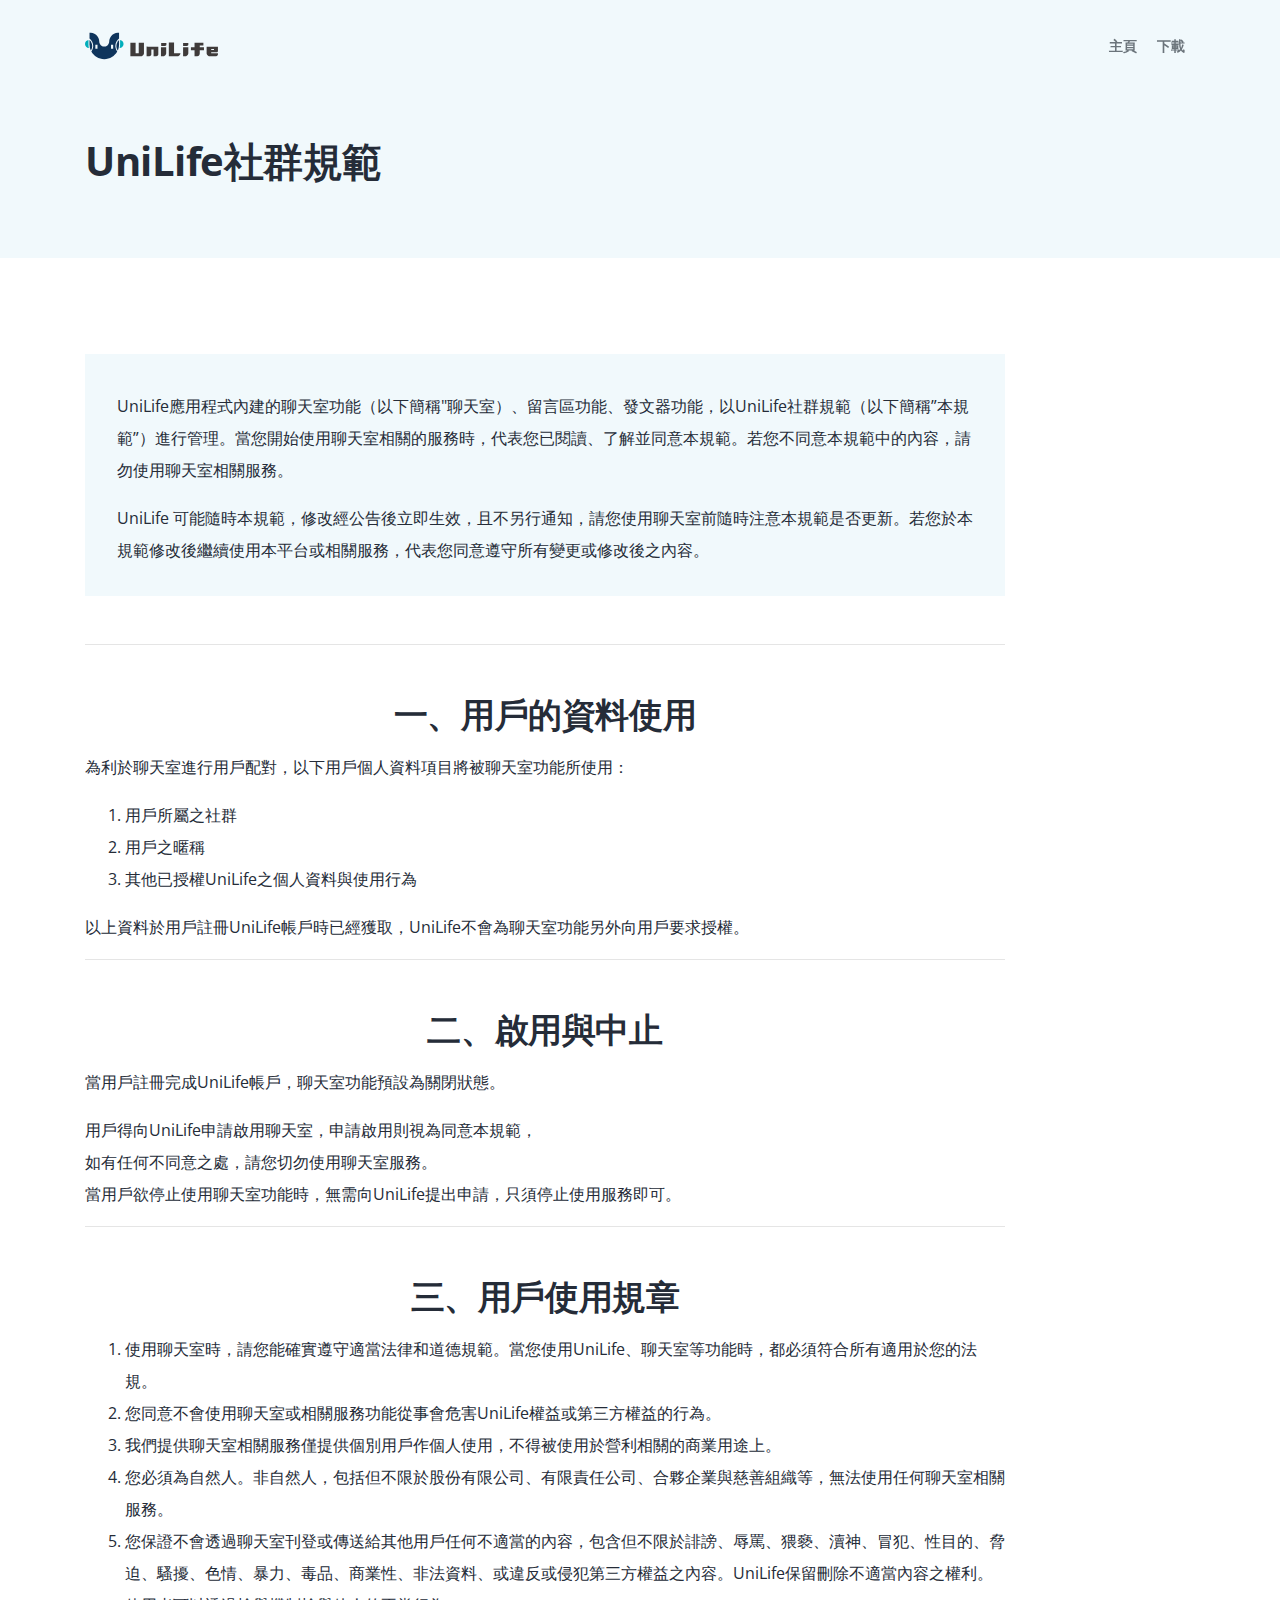
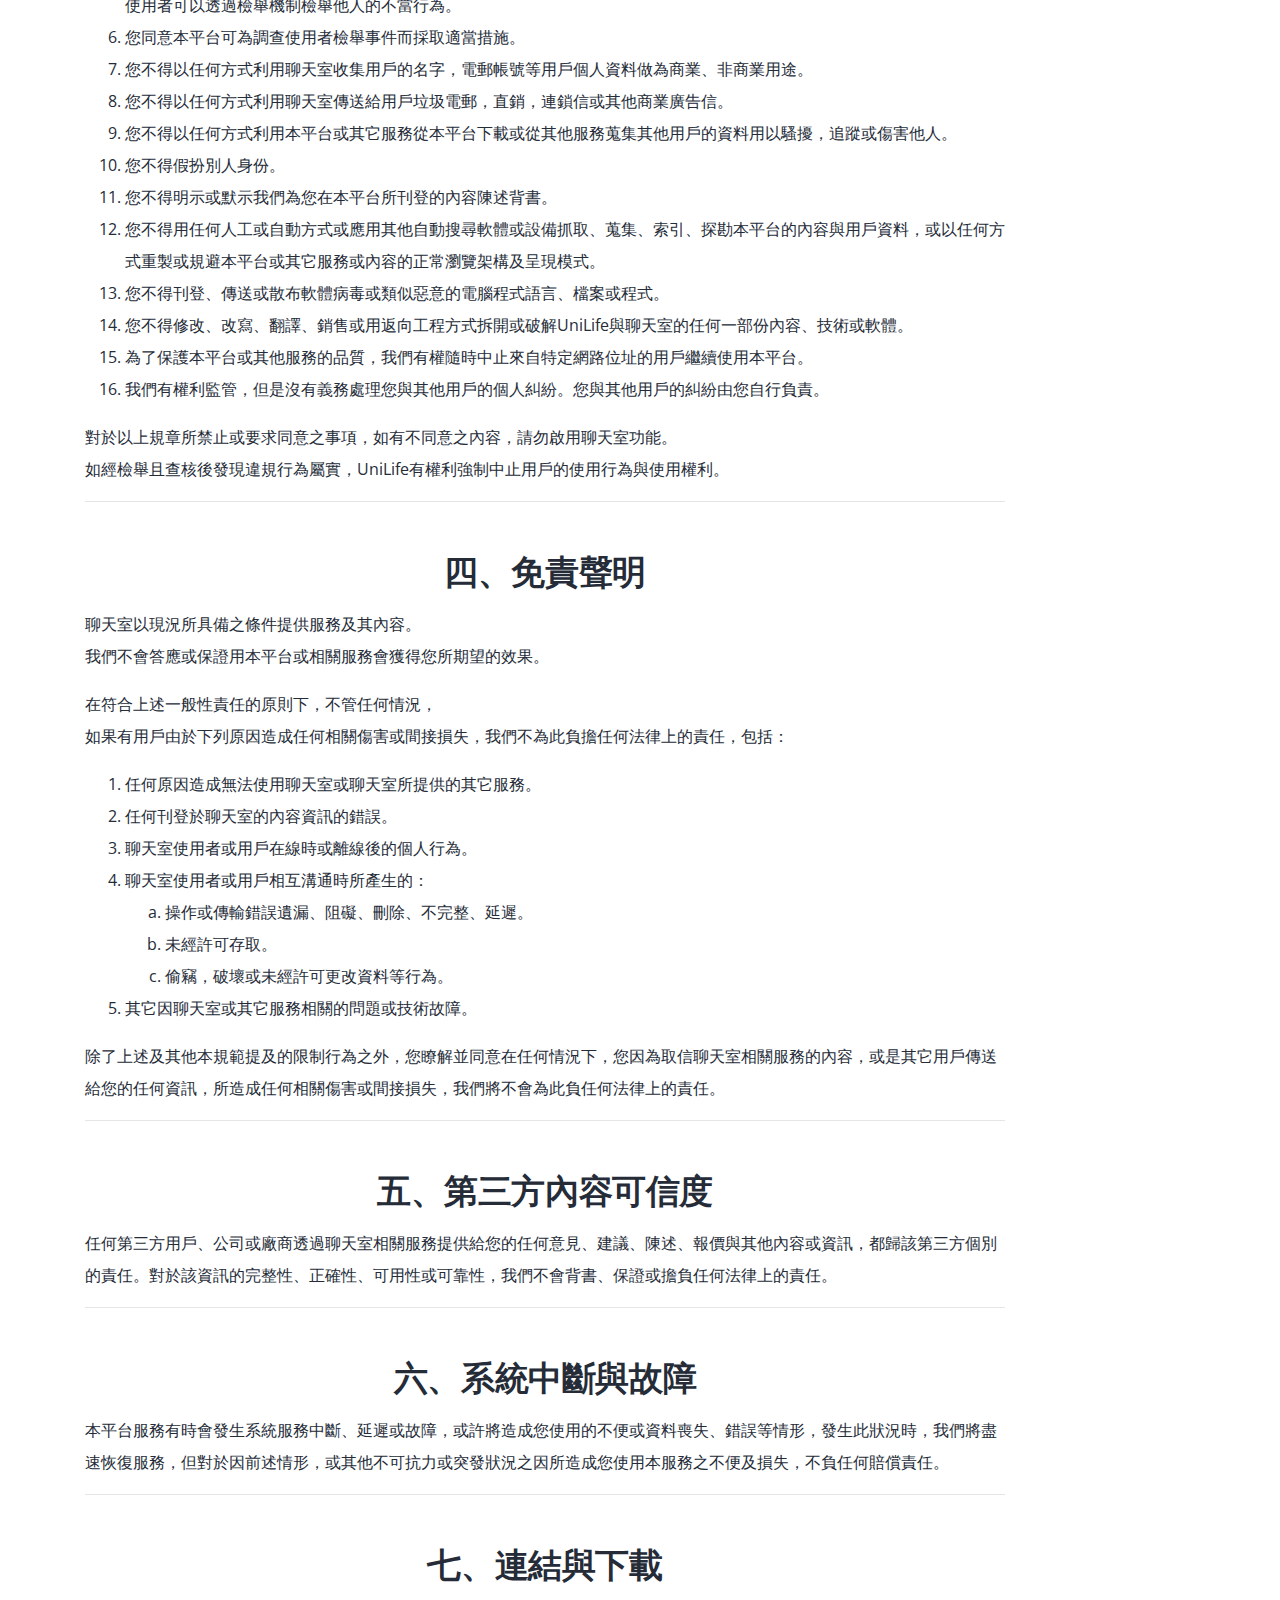
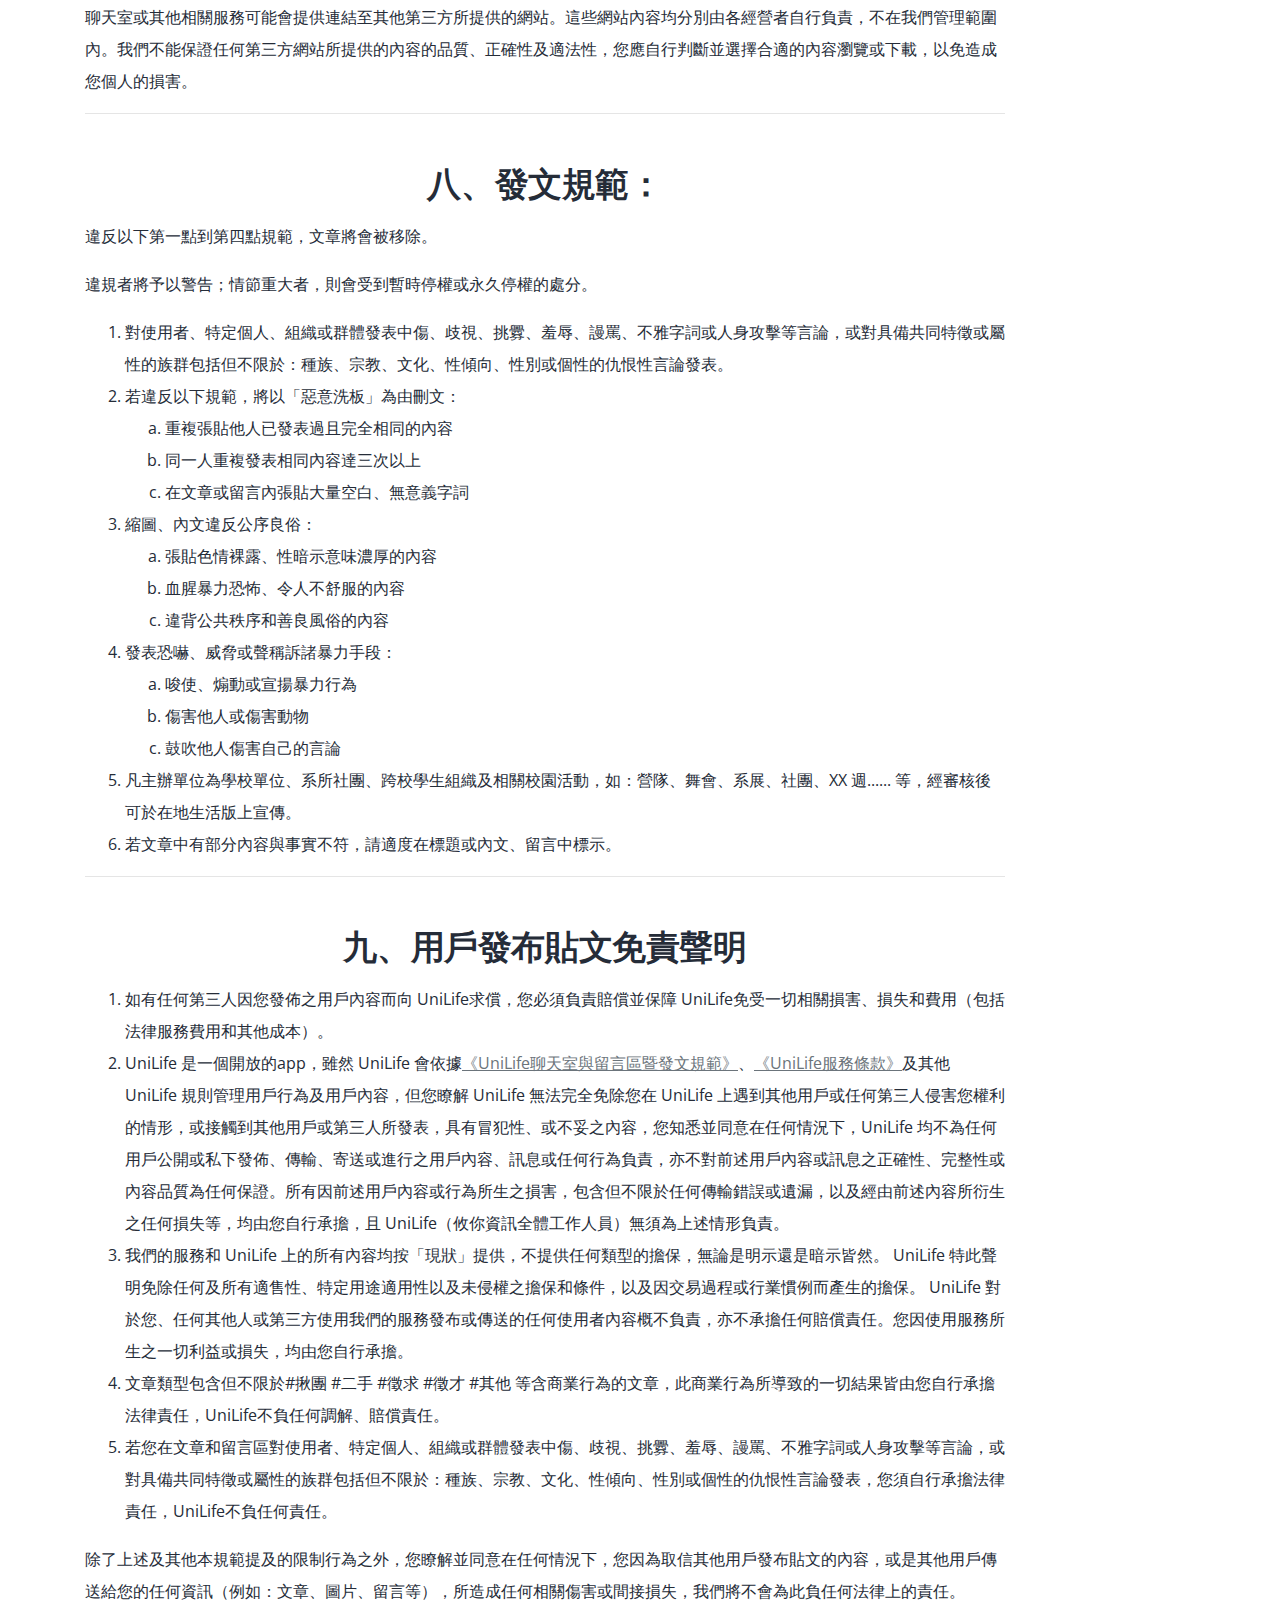
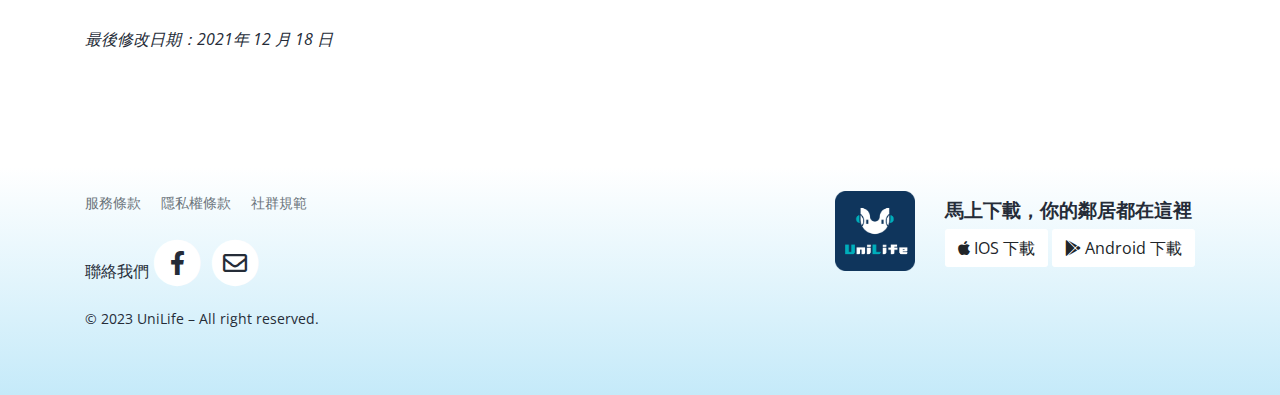
<file: guide.html>
<!DOCTYPE html>
<html lang="en">
<head>
    <meta charset="utf-8">
    <meta name="viewport" content="width=device-width, initial-scale=1, shrink-to-fit=no">
    
    <!-- SEO Meta Tags -->
    <meta name="description" content="UniLife在地社群平台：你的鄰居都在這裡">
    <meta name="author" content="Foo Jia Yin">

    <!-- OG Meta Tags to improve the way the post looks when you share the page on Facebook, Twitter, LinkedIn -->
	<meta property="og:site_name" content="社群規範 - UniLife" /> <!-- website name -->
	<meta property="og:site" content="" /> <!-- website link -->
	<meta property="og:title" content="社群規範 - UniLife"/> <!-- title shown in the actual shared post -->
	<meta property="og:description" content="UniLife在地社群平台：你的鄰居都在這裡" /> <!-- description shown in the actual shared post -->
	<meta property="og:image" content="images/footer-icon.png" /> <!-- image link, make sure it's jpg -->
	<meta property="og:url" content="" /> <!-- where do you want your post to link to -->
	<meta name="twitter:card" content="summary_large_image"> <!-- to have large image post format in Twitter -->

    <!-- Webpage Title -->
    <title>社群規範 - UniLife</title>
    
    <!-- Styles -->
    <link rel="preconnect" href="https://fonts.gstatic.com">
    <link href="https://fonts.googleapis.com/css2?family=Open+Sans:ital,wght@0,400;0,600;0,700;1,400&display=swap" rel="stylesheet">
    <link href="css/bootstrap.css" rel="stylesheet">
    <link href="css/fontawesome-all.css" rel="stylesheet">
    <link href="css/swiper.css" rel="stylesheet">
	<link href="css/magnific-popup.css" rel="stylesheet">
	<link href="css/styles.css" rel="stylesheet">
	
	<!-- Favicon  -->
    <link rel="icon" href="images/favicon.png">
</head>
<body data-spy="scroll" data-target=".fixed-top">
    
    <!-- Navigation -->
    <nav class="navbar navbar-expand-lg fixed-top navbar-light">
        <div class="container">
    
            <!-- Text Logo - Use this if you don't have a graphic logo -->
            <!-- <a class="navbar-brand logo-text page-scroll" href="index.html">Pavo</a> -->
    
            <!-- Image Logo -->
            <a class="navbar-brand logo-image" href="index.html"><img src="images/logo.svg" alt="alternative"></a>
    
            <button class="navbar-toggler p-0 border-0" type="button" data-toggle="offcanvas">
                <span class="navbar-toggler-icon"></span>
            </button>
    
            <div class="navbar-collapse offcanvas-collapse" id="navbarsExampleDefault">
                <ul class="navbar-nav ml-auto">
                    <li class="nav-item">
                        <a class="nav-link page-scroll" href="index.html#header">主頁</a>
                    </li>
                    <!-- <li class="nav-item">
                        <a class="nav-link" href="about.html">關於我們</a>
                    </li> -->
                    <li class="nav-item">
                        <a class="nav-link" href="https://supr.link/6clLh">下載</a>
                    </li>
                </ul>
            </div> <!-- end of navbar-collapse -->
        </div> <!-- end of container -->
    </nav> <!-- end of navbar -->
    <!-- end of navigation -->


    <!-- Header -->
    <header class="ex-header bg-gray">
        <div class="container">
            <div class="row">
                <div class="col-xl-10 offset-xl-1">
                    <h1>UniLife社群規範</h1>
                </div> <!-- end of col -->
            </div> <!-- end of row -->
        </div> <!-- end of container -->
    </header> <!-- end of ex-header -->
    <!-- end of header -->


    <!-- Basic -->
    <div class="ex-basic-1 pt-5 pb-5">
        <div class="container">
            <div class="row">
                <div class="col-xl-10 offset-xl-1">
                    <div class="text-box mt-5 mb-5">
                        <h1></h1>
                        <p>UniLife應用程式內建的聊天室功能（以下簡稱"聊天室）、留言區功能、發文器功能，以UniLife社群規範（以下簡稱”本規範”）進行管理。當您開始使用聊天室相關的服務時，代表您已閱讀、了解並同意本規範。若您不同意本規範中的內容，請勿使用聊天室相關服務。
                        </p>
                        <p>UniLife 可能隨時本規範，修改經公告後立即生效，且不另行通知，請您使用聊天室前隨時注意本規範是否更新。若您於本規範修改後繼續使用本平台或相關服務，代表您同意遵守所有變更或修改後之內容。
                        </p>
                        </div>
                        
                        <hr />
                        <h2 class="mb-3 mt-5">一、用戶的資料使用</h2>
                        
                        <p>為利於聊天室進行用戶配對，以下用戶個人資料項目將被聊天室功能所使用：
                        </p>
                        <ol>
                            <li>用戶所屬之社群</li>
                            <li>用戶之暱稱</li>
                            <li>其他已授權UniLife之個人資料與使用行為</li>
                        </ol>
                        <p>以上資料於用戶註冊UniLife帳戶時已經獲取，UniLife不會為聊天室功能另外向用戶要求授權。
                        </p>
                        <hr />
                        
                        <h2 class="mb-3 mt-5">二、啟用與中止</h2>
                        <p>當用戶註冊完成UniLife帳戶，聊天室功能預設為關閉狀態。
                        </p>
                        <p>用戶得向UniLife申請啟用聊天室，申請啟用則視為同意本規範，<br>
                            如有任何不同意之處，請您切勿使用聊天室服務。<br>
                            當用戶欲停止使用聊天室功能時，無需向UniLife提出申請，只須停止使用服務即可。
                        </p>
                        <hr />
                        
                        <h2 class="mb-3 mt-5">三、用戶使用規章</h2>
                        <ol>
                            <li>使用聊天室時，請您能確實遵守適當法律和道德規範。當您使用UniLife、聊天室等功能時，都必須符合所有適用於您的法規。
                            </li>
                            <li>您同意不會使用聊天室或相關服務功能從事會危害UniLife權益或第三方權益的行為。
                            </li>
                            <li>我們提供聊天室相關服務僅提供個別用戶作個人使用，不得被使用於營利相關的商業用途上。
                            </li>
                            <li>您必須為自然人。非自然人，包括但不限於股份有限公司、有限責任公司、合夥企業與慈善組織等，無法使用任何聊天室相關服務。
                            </li>
                            <li>您保證不會透過聊天室刊登或傳送給其他用戶任何不適當的內容，包含但不限於誹謗、辱罵、猥褻、瀆神、冒犯、性目的、脅迫、騷擾、色情、暴力、毒品、商業性、非法資料、或違反或侵犯第三方權益之內容。UniLife保留刪除不適當內容之權利。使用者可以透過檢舉機制檢舉他人的不當行為。
                            </li>
                            <li>您同意本平台可為調查使用者檢舉事件而採取適當措施。
                            </li>
                            <li>您不得以任何方式利用聊天室收集用戶的名字，電郵帳號等用戶個人資料做為商業、非商業用途。
                            </li>
                            <li>您不得以任何方式利用聊天室傳送給用戶垃圾電郵，直銷，連鎖信或其他商業廣告信。
                            </li>
                            <li>您不得以任何方式利用本平台或其它服務從本平台下載或從其他服務蒐集其他用戶的資料用以騷擾，追蹤或傷害他人。
                            </li>
                            <li>您不得假扮別人身份。
                            </li>
                            <li>您不得明示或默示我們為您在本平台所刊登的內容陳述背書。
                            </li>
                            <li>您不得用任何人工或自動方式或應用其他自動搜尋軟體或設備抓取、蒐集、索引、探勘本平台的內容與用戶資料，或以任何方式重製或規避本平台或其它服務或內容的正常瀏覽架構及呈現模式。
                            </li>
                            <li>您不得刊登、傳送或散布軟體病毒或類似惡意的電腦程式語言、檔案或程式。
                            </li>
                            <li>您不得修改、改寫、翻譯、銷售或用返向工程方式拆開或破解UniLife與聊天室的任何一部份內容、技術或軟體。
                            </li>
                            <li>為了保護本平台或其他服務的品質，我們有權隨時中止來自特定網路位址的用戶繼續使用本平台。
                            </li>
                            <li>我們有權利監管，但是沒有義務處理您與其他用戶的個人糾紛。您與其他用戶的糾紛由您自行負責。
                            </li>
                        </ol>
                        <p>對於以上規章所禁止或要求同意之事項，如有不同意之內容，請勿啟用聊天室功能。<br>
                            如經檢舉且查核後發現違規行為屬實，UniLife有權利強制中止用戶的使用行為與使用權利。
                        </p>
                        
                        <hr />
                        
                        <h2 class="mb-3 mt-5">四、免責聲明</h2>
                        
                        <p>聊天室以現況所具備之條件提供服務及其內容。<br>
                            我們不會答應或保證用本平台或相關服務會獲得您所期望的效果。</p>
                        
                        <p>在符合上述一般性責任的原則下，不管任何情況，<br>
                            如果有用戶由於下列原因造成任何相關傷害或間接損失，我們不為此負擔任何法律上的責任，包括：
                        </p>
                        
                        <ol>
                            <li>任何原因造成無法使用聊天室或聊天室所提供的其它服務。
                            </li>
                            <li>任何刊登於聊天室的內容資訊的錯誤。
                            </li>
                            <li>聊天室使用者或用戶在線時或離線後的個人行為。
                            </li>
                            <li>聊天室使用者或用戶相互溝通時所產生的：
                                <ol>
                                    <li>操作或傳輸錯誤遺漏、阻礙、刪除、不完整、延遲。
                                    </li>
                                    <li>未經許可存取。
                                    </li>
                                    <li>偷竊，破壞或未經許可更改資料等行為。
                                    </li>
                                </ol>
                            </li>
                            <li>其它因聊天室或其它服務相關的問題或技術故障。
                            </li>
                        </ol>
                        <p>除了上述及其他本規範提及的限制行為之外，您瞭解並同意在任何情況下，您因為取信聊天室相關服務的內容，或是其它用戶傳送給您的任何資訊，所造成任何相關傷害或間接損失，我們將不會為此負任何法律上的責任。
                        </p>
                        
                        <hr />
                        
                        <h2 class="mb-3 mt-5">五、第三方內容可信度</h2>
                        <p>任何第三方用戶、公司或廠商透過聊天室相關服務提供給您的任何意見、建議、陳述、報價與其他內容或資訊，都歸該第三方個別的責任。對於該資訊的完整性、正確性、可用性或可靠性，我們不會背書、保證或擔負任何法律上的責任。
                        </p>
                        
                        <hr />
                        
                        <h2 class="mb-3 mt-5">六、系統中斷與故障</h2>
                        <p>本平台服務有時會發生系統服務中斷、延遲或故障，或許將造成您使用的不便或資料喪失、錯誤等情形，發生此狀況時，我們將盡速恢復服務，但對於因前述情形，或其他不可抗力或突發狀況之因所造成您使用本服務之不便及損失，不負任何賠償責任。
                        </p>
                        
                        <hr />
                        
                        <h2 class="mb-3 mt-5">七、連結與下載</h2>
                        <p>聊天室或其他相關服務可能會提供連結至其他第三方所提供的網站。這些網站內容均分別由各經營者自行負責，不在我們管理範圍內。我們不能保證任何第三方網站所提供的內容的品質、正確性及適法性，您應自行判斷並選擇合適的內容瀏覽或下載，以免造成您個人的損害。
                        </p>
                        
                        <hr />
                        
                        <h2 class="mb-3 mt-5">八、發文規範：</h2>
                        <p>違反以下第一點到第四點規範，文章將會被移除。</p>
                        <p>違規者將予以警告；情節重大者，則會受到暫時停權或永久停權的處分。</p>
                        <ol>
                            <li>對使用者、特定個人、組織或群體發表中傷、歧視、挑釁、羞辱、謾罵、不雅字詞或人身攻擊等言論，或對具備共同特徵或屬性的族群包括但不限於：種族、宗教、文化、性傾向、性別或個性的仇恨性言論發表。
                            </li>
                            <li>若違反以下規範，將以「惡意洗板」為由刪文：
                                <ol>
                                    <li>重複張貼他人已發表過且完全相同的內容
                                    </li>
                                    <li>同一人重複發表相同內容達三次以上
                                    </li>
                                    <li>在文章或留言內張貼大量空白、無意義字詞
                                    </li>
                                </ol>
                            </li>
                            <li>縮圖、內文違反公序良俗：
                                <ol>
                                    <li>張貼色情裸露、性暗示意味濃厚的內容
                                    </li>
                                    <li>血腥暴力恐怖、令人不舒服的內容
                                    </li>
                                    <li>違背公共秩序和善良風俗的內容
                                    </li>
                                </ol>
                            </li>
                            <li>發表恐嚇、威脅或聲稱訴諸暴力手段：
                                <ol>
                                    <li>唆使、煽動或宣揚暴力行為
                                    </li>
                                    <li>傷害他人或傷害動物
                                    </li>
                                    <li>鼓吹他人傷害自己的言論
                                    </li>
                                </ol>
                            </li>
                            <li>凡主辦單位為學校單位、系所社團、跨校學生組織及相關校園活動，如：營隊、舞會、系展、社團、XX 週...... 等，經審核後可於在地生活版上宣傳。
                            </li>
                            <li>若文章中有部分內容與事實不符，請適度在標題或內文、留言中標示。
                            </li>
                        </ol>
                        <hr />
                        
                        <h2 class="mb-3 mt-5">九、用戶發布貼文免責聲明</h2>
                        <ol>
                            <li>如有任何第三人因您發佈之用戶內容而向 UniLife求償，您必須負責賠償並保障 UniLife免受一切相關損害、損失和費用（包括法律服務費用和其他成本）。
                            </li>
                            <li>UniLife 是一個開放的app，雖然 UniLife 會依據<a href="guide.html">《UniLife聊天室與留言區暨發文規範》</a>、<a href="terms.html">《UniLife服務條款》</a>及其他 UniLife 規則管理用戶行為及用戶內容，但您瞭解
                                UniLife
                                無法完全免除您在 UniLife 上遇到其他用戶或任何第三人侵害您權利的情形，或接觸到其他用戶或第三人所發表，具有冒犯性、或不妥之內容，您知悉並同意在任何情況下，UniLife
                                均不為任何用戶公開或私下發佈、傳輸、寄送或進行之用戶內容、訊息或任何行為負責，亦不對前述用戶內容或訊息之正確性、完整性或內容品質為任何保證。所有因前述用戶內容或行為所生之損害，包含但不限於任何傳輸錯誤或遺漏，以及經由前述內容所衍生之任何損失等，均由您自行承擔，且
                                UniLife（攸你資訊全體工作人員）無須為上述情形負責。
                            </li>
                            <li>我們的服務和 UniLife 上的所有內容均按「現狀」提供，不提供任何類型的擔保，無論是明示還是暗示皆然。 UniLife
                                特此聲明免除任何及所有適售性、特定用途適用性以及未侵權之擔保和條件，以及因交易過程或行業慣例而產生的擔保。
                                UniLife 對於您、任何其他人或第三方使用我們的服務發布或傳送的任何使用者內容概不負責，亦不承擔任何賠償責任。您因使用服務所生之一切利益或損失，均由您自行承擔。
                            </li>
                            <li>文章類型包含但不限於#揪團 #二手 #徵求 #徵才 #其他 等含商業行為的文章，此商業行為所導致的一切結果皆由您自行承擔法律責任，UniLife不負任何調解、賠償責任。
                            </li>
                            <li>若您在文章和留言區對使用者、特定個人、組織或群體發表中傷、歧視、挑釁、羞辱、謾罵、不雅字詞或人身攻擊等言論，或對具備共同特徵或屬性的族群包括但不限於：種族、宗教、文化、性傾向、性別或個性的仇恨性言論發表，您須自行承擔法律責任，UniLife不負任何責任。
                            </li>
                        </ol>
                        <p>除了上述及其他本規範提及的限制行為之外，您瞭解並同意在任何情況下，您因為取信其他用戶發布貼文的內容，或是其他用戶傳送給您的任何資訊（例如：文章、圖片、留言等），所造成任何相關傷害或間接損失，我們將不會為此負任何法律上的責任。
                        </p>
                        
                        <p><i>最後修改日期：2021年 12 月 18 日</i></p>
                    
                   </div> <!-- end of col -->
            </div> <!-- end of row -->
        </div> <!-- end of container -->
    </div> <!-- end of ex-basic-1 -->
    <!-- end of basic -->

        <!-- Copyright -->
        <div class="copyright footer mt-5">
            <div class="container">
                <div class="row">
                    <div class="col-lg-6">
                        <ul class="list-unstyled li-space-lg p-small">
                            <!-- <li><a href="about.html">關於攸你資訊</a></li> -->
                            <li><a href="terms.html">服務條款</a></li>
                            <li><a href="privacy.html">隱私權條款</a></li>
                            <li><a href="guide.html">社群規範</a></li>
                        </ul>
                        <span class="d-block d-lg-inline">聯絡我們</span>
                        <span class="fa-stack">
                            <a href="https://www.facebook.com/unilife.cc">
                                <i class="fas fa-circle fa-stack-2x"></i>
                                <i class="fab fa-facebook-f fa-stack-1x"></i>
                            </a>
                        </span>
                        <!-- <span class="fa-stack">
                                    <a href="https://www.instagram.com/hi.taipei/">
                                        <i class="fas fa-circle fa-stack-2x"></i>
                                        <i class="fab fa-instagram fa-stack-1x"></i>
                                    </a>
                                </span> -->
                        <span class="fa-stack">
                            <a href="mailto://support@unilife.cc">
                                <i class="fas fa-circle fa-stack-2x"></i>
                                <i class="far fa-envelope fa-stack-1x"></i>
                            </a>
                        </span>
                        <p class="p-small statement">© 2023 UniLife – All right reserved.</p>
                    </div> <!-- end of col -->
                    <div class="col-lg-6 mx-md-auto">
                        <div class="row download">
                            <div class="col-12 col-lg-auto mx-auto mr-md-0"><img class="footer-icon"
                                    src="images/footer-icon.png" /></div>
                            <div class="col-12 col-lg-auto mx-auto mx-md-0">
                                <p class="slogan mb-0">馬上下載，你的鄰居都在這裡</p>
                                <a class="btn" href="https://supr.link/oNW7e"><i
                                        class="fab fa-apple"></i> IOS 下載</a>
                                <a class="btn secondary"
                                    href="https://supr.link/hobgi"><i
                                        class="fab fa-google-play"></i> Android 下載</a>
                            </div>
                        </div>
                    </div> <!-- end of col -->
                </div> <!-- enf of row -->
            </div> <!-- end of container -->
        </div> <!-- end of copyright -->
        <!-- end of copyright -->
    
    	
    <!-- Scripts -->
    <script src="js/jquery.min.js"></script> <!-- jQuery for Bootstrap's JavaScript plugins -->
    <script src="js/bootstrap.min.js"></script> <!-- Bootstrap framework -->
    <script src="js/jquery.easing.min.js"></script> <!-- jQuery Easing for smooth scrolling between anchors -->
    <script src="js/swiper.min.js"></script> <!-- Swiper for image and text sliders -->
    <script src="js/jquery.magnific-popup.js"></script> <!-- Magnific Popup for lightboxes -->
    <script src="js/scripts.js"></script> <!-- Custom scripts -->
</body>
</html>
</file>
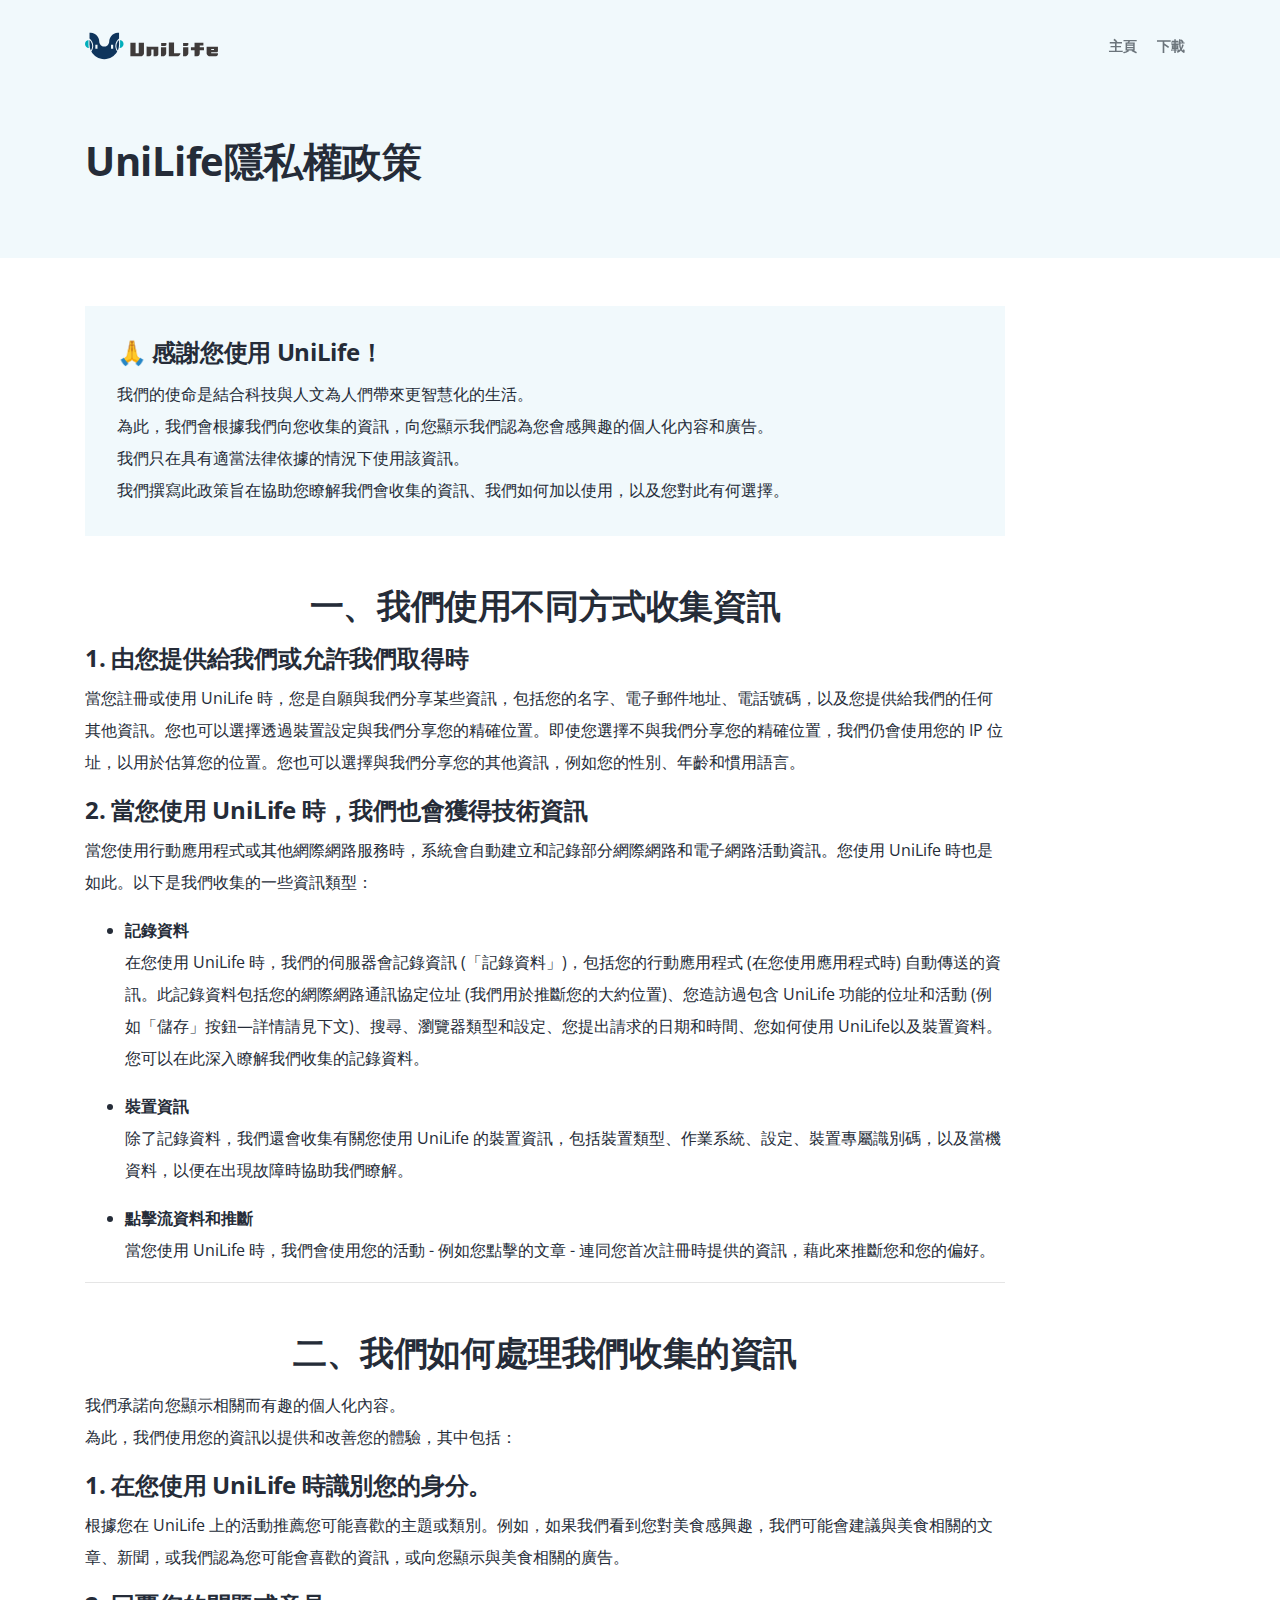
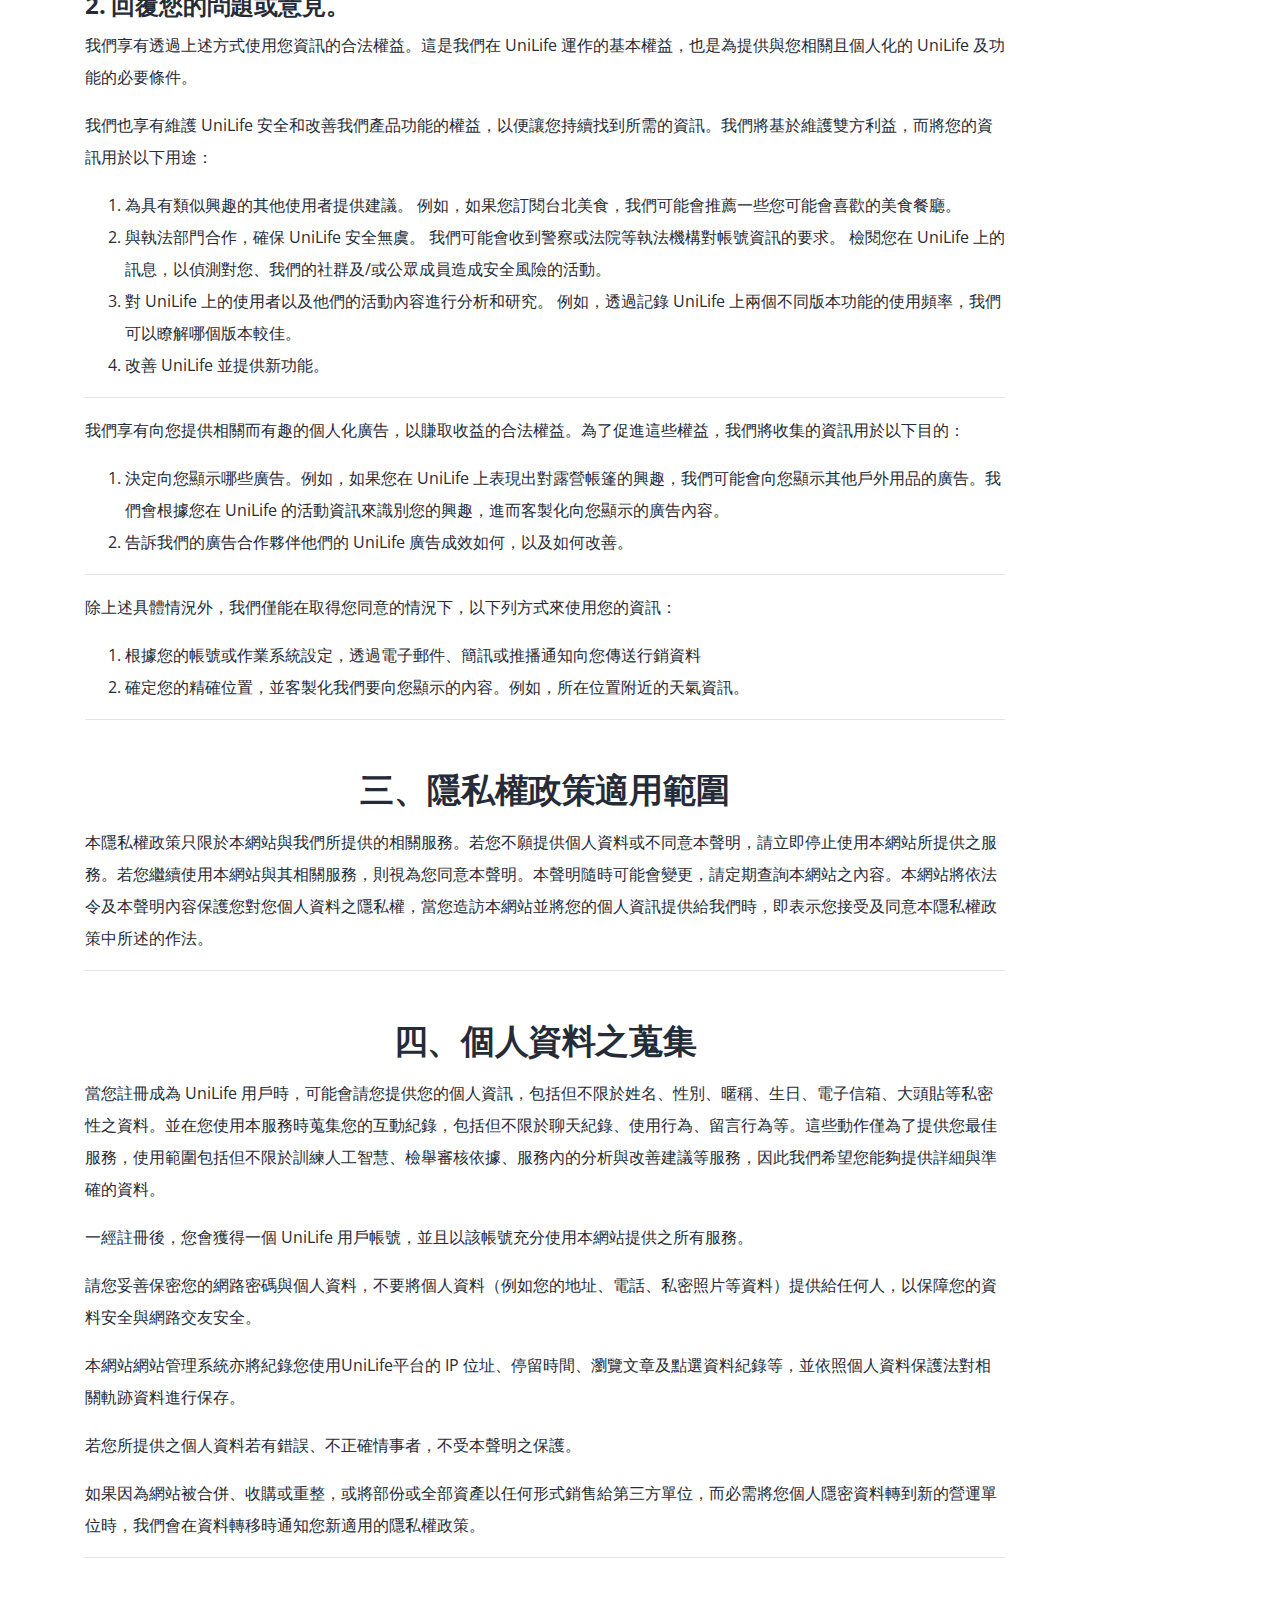
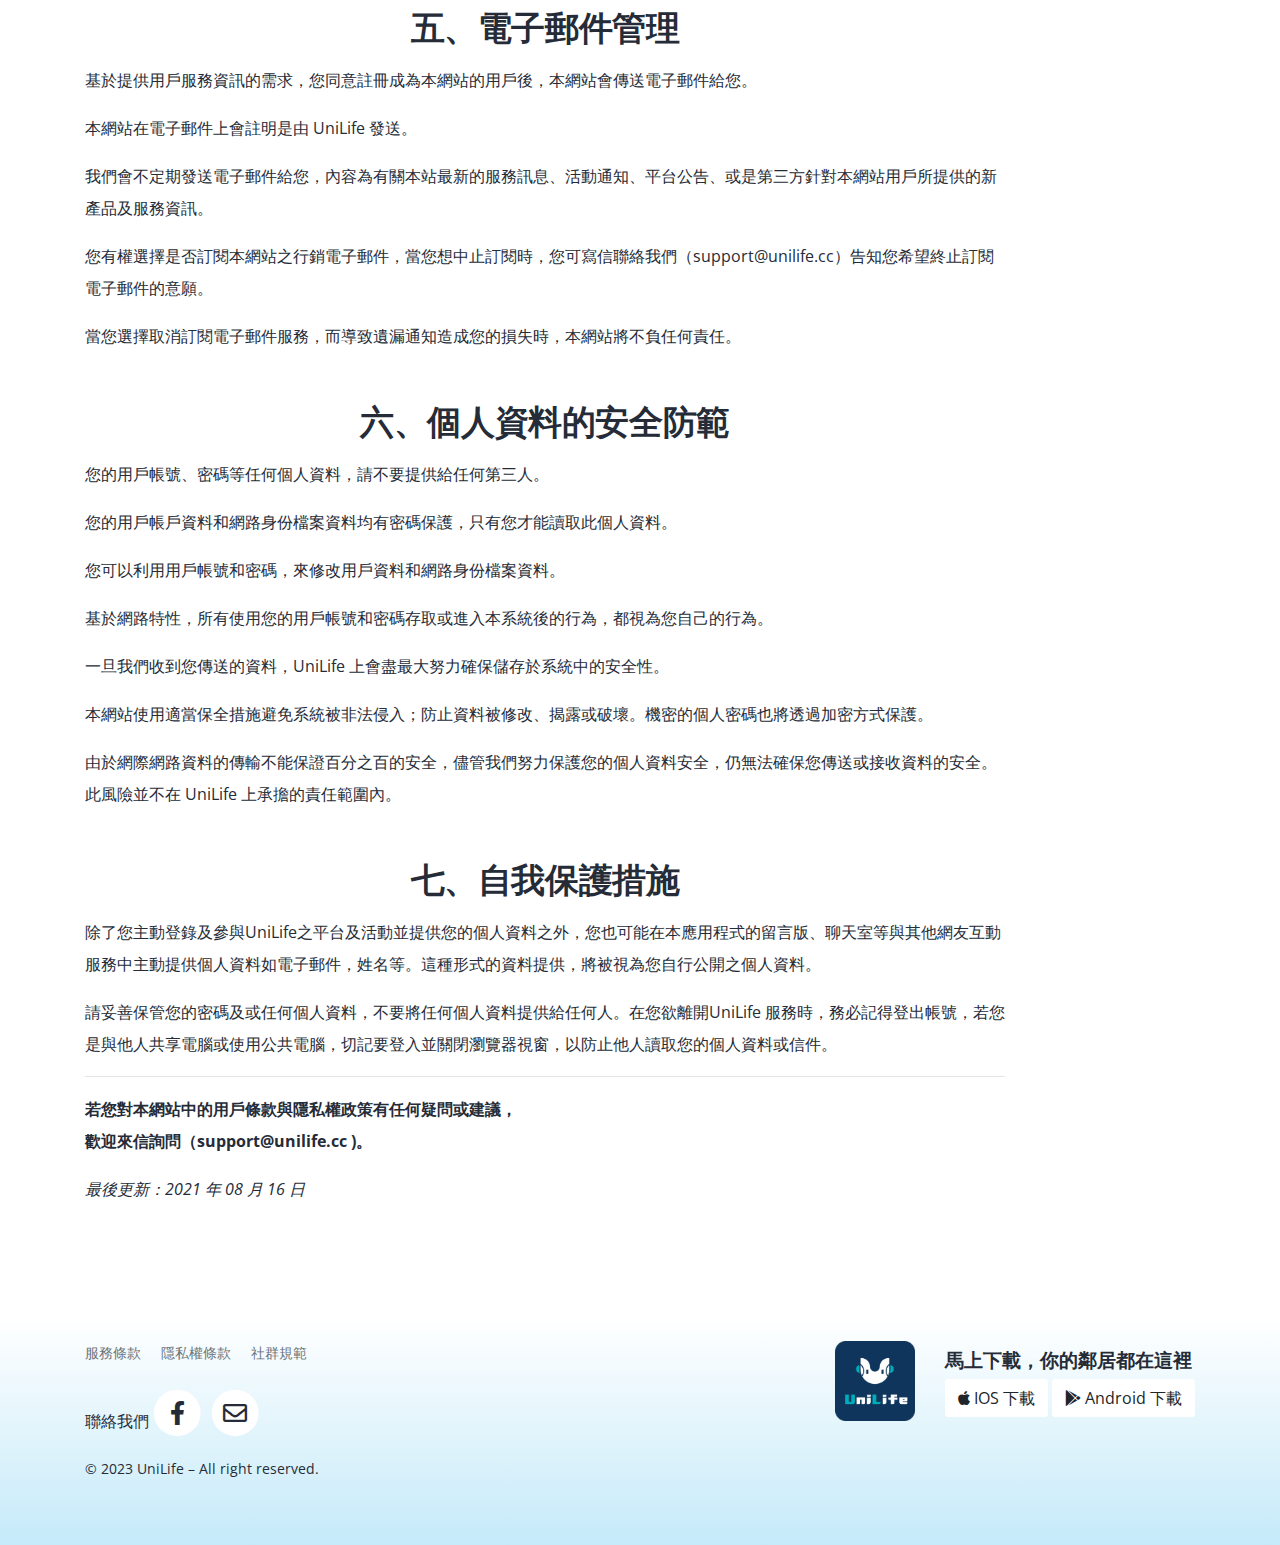
<file: privacy.html>
<!DOCTYPE html>
<html lang="en">

    <head>
        <meta charset="utf-8">
        <meta name="viewport" content="width=device-width, initial-scale=1, shrink-to-fit=no">

        <!-- SEO Meta Tags -->
        <meta name="description" content="UniLife在地社群平台：你的鄰居都在這裡">
        <meta name="author" content="Foo Jia Yin">

        <!-- OG Meta Tags to improve the way the post looks when you share the page on Facebook, Twitter, LinkedIn -->
        <meta property="og:site_name" content="隱私權政策 - UniLife" /> <!-- website name -->
        <meta property="og:site" content="" /> <!-- website link -->
        <meta property="og:title" content="隱私權政策 - UniLife" /> <!-- title shown in the actual shared post -->
        <meta property="og:description" content="UniLife在地社群平台：你的鄰居都在這裡" /> <!-- description shown in the actual shared post -->
        <meta property="og:image" content="images/footer-icon.png" /> <!-- image link, make sure it's jpg -->
        <meta property="og:url" content="" /> <!-- where do you want your post to link to -->
        <meta name="twitter:card" content="summary_large_image"> <!-- to have large image post format in Twitter -->

        <!-- Webpage Title -->
        <title>Privacy 隱私權政策 - UniLife</title>

        <!-- Styles -->
        <link rel="preconnect" href="https://fonts.gstatic.com">
        <link href="https://fonts.googleapis.com/css2?family=Open+Sans:ital,wght@0,400;0,600;0,700;1,400&display=swap"
            rel="stylesheet">
        <link href="css/bootstrap.css" rel="stylesheet">
        <link href="css/fontawesome-all.css" rel="stylesheet">
        <link href="css/swiper.css" rel="stylesheet">
        <link href="css/magnific-popup.css" rel="stylesheet">
        <link href="css/styles.css" rel="stylesheet">

        <!-- Favicon  -->
        <link rel="icon" href="images/favicon.png">
    </head>

    <body data-spy="scroll" data-target=".fixed-top">

        <!-- Navigation -->
        <nav class="navbar navbar-expand-lg fixed-top navbar-light">
            <div class="container">

                <!-- Text Logo - Use this if you don't have a graphic logo -->
                <!-- <a class="navbar-brand logo-text page-scroll" href="index.html">Pavo</a> -->

                <!-- Image Logo -->
                <a class="navbar-brand logo-image" href="index.html"><img src="images/logo.svg" alt="alternative"></a>

                <button class="navbar-toggler p-0 border-0" type="button" data-toggle="offcanvas">
                    <span class="navbar-toggler-icon"></span>
                </button>

                <div class="navbar-collapse offcanvas-collapse" id="navbarsExampleDefault">
                    <ul class="navbar-nav ml-auto">
                        <li class="nav-item">
                            <a class="nav-link page-scroll" href="index.html#header">主頁</a>
                        </li>
                        <!-- <li class="nav-item">
                            <a class="nav-link" href="about.html">關於我們</a>
                        </li> -->
                        <li class="nav-item">
                            <a class="nav-link" href="">下載</a>
                        </li>
                    </ul>
                </div> <!-- end of navbar-collapse -->
            </div> <!-- end of container -->
        </nav> <!-- end of navbar -->
        <!-- end of navigation -->



        <!-- Header -->
        <header class="ex-header bg-gray">
            <div class="container">
                <div class="row">
                    <div class="col-xl-10 offset-xl-1">
                        <h1>UniLife隱私權政策</h1>
                    </div> <!-- end of col -->
                </div> <!-- end of row -->
            </div> <!-- end of container -->
        </header> <!-- end of ex-header -->
        <!-- end of header -->


        <!-- Basic -->
        <div class="ex-basic-1 pt-5 pb-5">
            <div class="container">
                <div class="row">
                    <div class="col-xl-10 offset-xl-1">
                        <div class="text-box mb-5">
                            <h3>
                                🙏 感謝您使用 UniLife！
                            </h3>
                            <blockquote>
                                我們的使命是結合科技與人文為人們帶來更智慧化的生活。<br>
                                為此，我們會根據我們向您收集的資訊，向您顯示我們認為您會感興趣的個人化內容和廣告。<br>
                                我們只在具有適當法律依據的情況下使用該資訊。<br>
                                我們撰寫此政策旨在協助您瞭解我們會收集的資訊、我們如何加以使用，以及您對此有何選擇。<br>
                            </blockquote>
                        </div>
                        <h2 class="mb-3 mt-5">一、我們使用不同方式收集資訊</h2>
                        <h4>1. 由您提供給我們或允許我們取得時</h4>
                        <p>當您註冊或使用 UniLife
                            時，您是自願與我們分享某些資訊，包括您的名字、電子郵件地址、電話號碼，以及您提供給我們的任何其他資訊。您也可以選擇透過裝置設定與我們分享您的精確位置。即使您選擇不與我們分享您的精確位置，我們仍會使用您的
                            IP
                            位址，以用於估算您的位置。您也可以選擇與我們分享您的其他資訊，例如您的性別、年齡和慣用語言。
                        </p>
                        <h4>2. 當您使用 UniLife 時，我們也會獲得技術資訊</h4>
                        <p>當您使用行動應用程式或其他網際網路服務時，系統會自動建立和記錄部分網際網路和電子網路活動資訊。您使用 UniLife 時也是如此。以下是我們收集的一些資訊類型：
                        </p>
                        <ul>
                            <li><b>記錄資料</b>
                                <p>在您使用 UniLife 時，我們的伺服器會記錄資訊 (「記錄資料」)，包括您的行動應用程式 (在您使用應用程式時)
                                    自動傳送的資訊。此記錄資料包括您的網際網路通訊協定位址
                                    (我們用於推斷您的大約位置)、您造訪過包含 UniLife
                                    功能的位址和活動 (例如「儲存」按鈕—詳情請見下文)、搜尋、瀏覽器類型和設定、您提出請求的日期和時間、您如何使用
                                    UniLife以及裝置資料。您可以在此深入瞭解我們收集的記錄資料。
                                </p>
                            </li>
                            <li><b>裝置資訊</b>
                                <p>除了記錄資料，我們還會收集有關您使用 UniLife 的裝置資訊，包括裝置類型、作業系統、設定、裝置專屬識別碼，以及當機資料，以便在出現故障時協助我們瞭解。
                                </p>
                            </li>
                            <li><b>點擊流資料和推斷</b>
                                <p>當您使用 UniLife 時，我們會使用您的活動 - 例如您點擊的文章 - 連同您首次註冊時提供的資訊，藉此來推斷您和您的偏好。
                                </p>
                            </li>
                        </ul>

                        <hr />

                        <h2 class="mb-3 mt-5">二、我們如何處理我們收集的資訊</h2>

                        <p>
                            我們承諾向您顯示相關而有趣的個人化內容。
                            <br>
                            為此，我們使用您的資訊以提供和改善您的體驗，其中包括：
                        </p>

                        <h4>1. 在您使用 UniLife 時識別您的身分。</h4>
                        <p>根據您在 UniLife
                            上的活動推薦您可能喜歡的主題或類別。例如，如果我們看到您對美食感興趣，我們可能會建議與美食相關的文章、新聞，或我們認為您可能會喜歡的資訊，或向您顯示與美食相關的廣告。
                        </p>
                        <h4>2. 回覆您的問題或意見。</h4>
                        <p>我們享有透過上述方式使用您資訊的合法權益。這是我們在 UniLife 運作的基本權益，也是為提供與您相關且個人化的 UniLife 及功能的必要條件。
                        </p>
                        <p>我們也享有維護 UniLife 安全和改善我們產品功能的權益，以便讓您持續找到所需的資訊。我們將基於維護雙方利益，而將您的資訊用於以下用途：
                        </p>
                        <ol>
                            <li>為具有類似興趣的其他使用者提供建議。
                                例如，如果您訂閱台北美食，我們可能會推薦一些您可能會喜歡的美食餐廳。</li>
                            <li>與執法部門合作，確保 UniLife 安全無虞。
                                我們可能會收到警察或法院等執法機構對帳號資訊的要求。
                                檢閱您在 UniLife 上的訊息，以偵測對您、我們的社群及/或公眾成員造成安全風險的活動。</li>
                            <li>對 UniLife 上的使用者以及他們的活動內容進行分析和研究。
                                例如，透過記錄 UniLife 上兩個不同版本功能的使用頻率，我們可以瞭解哪個版本較佳。</li>
                            <li>改善 UniLife 並提供新功能。</li>
                        </ol>
                        <hr />

                        <p>我們享有向您提供相關而有趣的個人化廣告，以賺取收益的合法權益。為了促進這些權益，我們將收集的資訊用於以下目的：</p>
                        <ol>
                            <li>決定向您顯示哪些廣告。例如，如果您在 UniLife 上表現出對露營帳篷的興趣，我們可能會向您顯示其他戶外用品的廣告。我們會根據您在 UniLife
                                的活動資訊來識別您的興趣，進而客製化向您顯示的廣告內容。</li>
                            <li>告訴我們的廣告合作夥伴他們的 UniLife 廣告成效如何，以及如何改善。</li>
                        </ol>
                        <hr />
                        <p>除上述具體情況外，我們僅能在取得您同意的情況下，以下列方式來使用您的資訊：</p>
                        <ol>
                            <li>根據您的帳號或作業系統設定，透過電子郵件、簡訊或推播通知向您傳送行銷資料</li>
                            <li>確定您的精確位置，並客製化我們要向您顯示的內容。例如，所在位置附近的天氣資訊。</li>
                        </ol>

                        <hr />

                        <h2 class="mb-3 mt-5">三、隱私權政策適用範圍</h2>
                        <p>本隱私權政策只限於本網站與我們所提供的相關服務。若您不願提供個人資料或不同意本聲明，請立即停止使用本網站所提供之服務。若您繼續使用本網站與其相關服務，則視為您同意本聲明。本聲明隨時可能會變更，請定期查詢本網站之內容。本網站將依法令及本聲明內容保護您對您個人資料之隱私權，當您造訪本網站並將您的個人資訊提供給我們時，即表示您接受及同意本隱私權政策中所述的作法。
                        </p>
                        <hr />

                        <h2 class="mb-3 mt-5">四、個人資料之蒐集</h2>
                        <p>當您註冊成為 UniLife
                            用戶時，可能會請您提供您的個人資訊，包括但不限於姓名、性別、暱稱、生日、電子信箱、大頭貼等私密性之資料。並在您使用本服務時蒐集您的互動紀錄，包括但不限於聊天紀錄、使用行為、留言行為等。這些動作僅為了提供您最佳服務，使用範圍包括但不限於訓練人工智慧、檢舉審核依據、服務內的分析與改善建議等服務，因此我們希望您能夠提供詳細與準確的資料。
                        </p>
                        <p>一經註冊後，您會獲得一個 UniLife 用戶帳號，並且以該帳號充分使用本網站提供之所有服務。
                        </p>
                        <p>請您妥善保密您的網路密碼與個人資料，不要將個人資料（例如您的地址、電話、私密照片等資料）提供給任何人，以保障您的資料安全與網路交友安全。
                        </p>
                        <p>本網站網站管理系統亦將紀錄您使用UniLife平台的 IP 位址、停留時間、瀏覽文章及點選資料紀錄等，並依照個人資料保護法對相關軌跡資料進行保存。
                        </p>
                        <p>若您所提供之個人資料若有錯誤、不正確情事者，不受本聲明之保護。
                        </p>
                        <p>如果因為網站被合併、收購或重整，或將部份或全部資產以任何形式銷售給第三方單位，而必需將您個人隱密資料轉到新的營運單位時，我們會在資料轉移時通知您新適用的隱私權政策。
                        </p>

                        <hr />

                        <h2 class="mb-3 mt-5">五、電子郵件管理</h2>
                        <p>基於提供用戶服務資訊的需求，您同意註冊成為本網站的用戶後，本網站會傳送電子郵件給您。
                        </p>
                        <p>本網站在電子郵件上會註明是由 UniLife 發送。
                        </p>
                        <p>我們會不定期發送電子郵件給您，內容為有關本站最新的服務訊息、活動通知、平台公告、或是第三方針對本網站用戶所提供的新產品及服務資訊。
                        </p>
                        <p>您有權選擇是否訂閱本網站之行銷電子郵件，當您想中止訂閱時，您可寫信聯絡我們（support@unilife.cc）告知您希望終止訂閱電子郵件的意願。
                        </p>
                        <p>當您選擇取消訂閱電子郵件服務，而導致遺漏通知造成您的損失時，本網站將不負任何責任。
                        </p>

                        <h2 class="mb-3 mt-5">六、個人資料的安全防範</h2>
                        <p>您的用戶帳號、密碼等任何個人資料，請不要提供給任何第三人。
                        </p>
                        <p>您的用戶帳戶資料和網路身份檔案資料均有密碼保護，只有您才能讀取此個人資料。
                        </p>
                        <p>您可以利用用戶帳號和密碼，來修改用戶資料和網路身份檔案資料。
                        </p>
                        <p>基於網路特性，所有使用您的用戶帳號和密碼存取或進入本系統後的行為，都視為您自己的行為。
                        </p>
                        <p>一旦我們收到您傳送的資料，UniLife 上會盡最大努力確保儲存於系統中的安全性。
                        </p>
                        <p>本網站使用適當保全措施避免系統被非法侵入；防止資料被修改、揭露或破壞。機密的個人密碼也將透過加密方式保護。
                        </p>
                        <p>由於網際網路資料的傳輸不能保證百分之百的安全，儘管我們努力保護您的個人資料安全，仍無法確保您傳送或接收資料的安全。此風險並不在 UniLife 上承擔的責任範圍內。
                        </p>

                        <h2 class="mb-3 mt-5">七、自我保護措施</h2>
                        <p>除了您主動登錄及參與UniLife之平台及活動並提供您的個人資料之外，您也可能在本應用程式的留言版、聊天室等與其他網友互動服務中主動提供個人資料如電子郵件，姓名等。這種形式的資料提供，將被視為您自行公開之個人資料。
                        </p>
                        <p>請妥善保管您的密碼及或任何個人資料，不要將任何個人資料提供給任何人。在您欲離開UniLife
                            服務時，務必記得登出帳號，若您是與他人共享電腦或使用公共電腦，切記要登入並關閉瀏覽器視窗，以防止他人讀取您的個人資料或信件。
                        </p>
                        <hr>
                        <p>
                            <b>若您對本網站中的用戶條款與隱私權政策有任何疑問或建議，<br>
                                歡迎來信詢問（support@unilife.cc )。</b>
                        </p>
                        <p><i>最後更新：2021 年 08 月 16 日</i></p>
                    </div> <!-- end of col -->
                </div> <!-- end of row -->
            </div> <!-- end of container -->
        </div> <!-- end of ex-basic-1 -->
        <!-- end of basic -->


        <!-- Copyright -->
        <div class="copyright footer mt-5">
            <div class="container">
                <div class="row">
                    <div class="col-lg-6">
                        <ul class="list-unstyled li-space-lg p-small">
                            <!-- <li><a href="about.html">關於攸你資訊</a></li> -->
                            <li><a href="terms.html">服務條款</a></li>
                            <li><a href="privacy.html">隱私權條款</a></li>
                            <li><a href="guide.html">社群規範</a></li>
                        </ul>
                        <span class="d-block d-lg-inline">聯絡我們</span>
                        <span class="fa-stack">
                            <a href="https://www.facebook.com/unilife.cc">
                                <i class="fas fa-circle fa-stack-2x"></i>
                                <i class="fab fa-facebook-f fa-stack-1x"></i>
                            </a>
                        </span>
                        <!-- <span class="fa-stack">
                                    <a href="https://www.instagram.com/hi.taipei/">
                                        <i class="fas fa-circle fa-stack-2x"></i>
                                        <i class="fab fa-instagram fa-stack-1x"></i>
                                    </a>
                                </span> -->
                        <span class="fa-stack">
                            <a href="mailto://support@unilife.cc">
                                <i class="fas fa-circle fa-stack-2x"></i>
                                <i class="far fa-envelope fa-stack-1x"></i>
                            </a>
                        </span>
                        <p class="p-small statement">© 2023 UniLife – All right reserved.</p>
                    </div> <!-- end of col -->
                    <div class="col-lg-6 mx-md-auto">
                        <div class="row download">
                            <div class="col-12 col-lg-auto mx-auto mr-md-0"><img class="footer-icon"
                                    src="images/footer-icon.png" /></div>
                            <div class="col-12 col-lg-auto mx-auto mx-md-0">
                                <p class="slogan mb-0">馬上下載，你的鄰居都在這裡</p>
                                <a class="btn" href="https://supr.link/oNW7e"><i
                                        class="fab fa-apple"></i> IOS 下載</a>
                                <a class="btn secondary"
                                    href="https://supr.link/hobgi"><i
                                        class="fab fa-google-play"></i> Android 下載</a>
                            </div>
                        </div>
                    </div> <!-- end of col -->
                </div> <!-- enf of row -->
            </div> <!-- end of container -->
        </div> <!-- end of copyright -->
        <!-- end of copyright -->


        <!-- Scripts -->
        <script src="js/jquery.min.js"></script> <!-- jQuery for Bootstrap's JavaScript plugins -->
        <script src="js/bootstrap.min.js"></script> <!-- Bootstrap framework -->
        <script src="js/jquery.easing.min.js"></script> <!-- jQuery Easing for smooth scrolling between anchors -->
        <script src="js/swiper.min.js"></script> <!-- Swiper for image and text sliders -->
        <script src="js/jquery.magnific-popup.js"></script> <!-- Magnific Popup for lightboxes -->
        <script src="js/scripts.js"></script> <!-- Custom scripts -->
    </body>

</html>
</file>
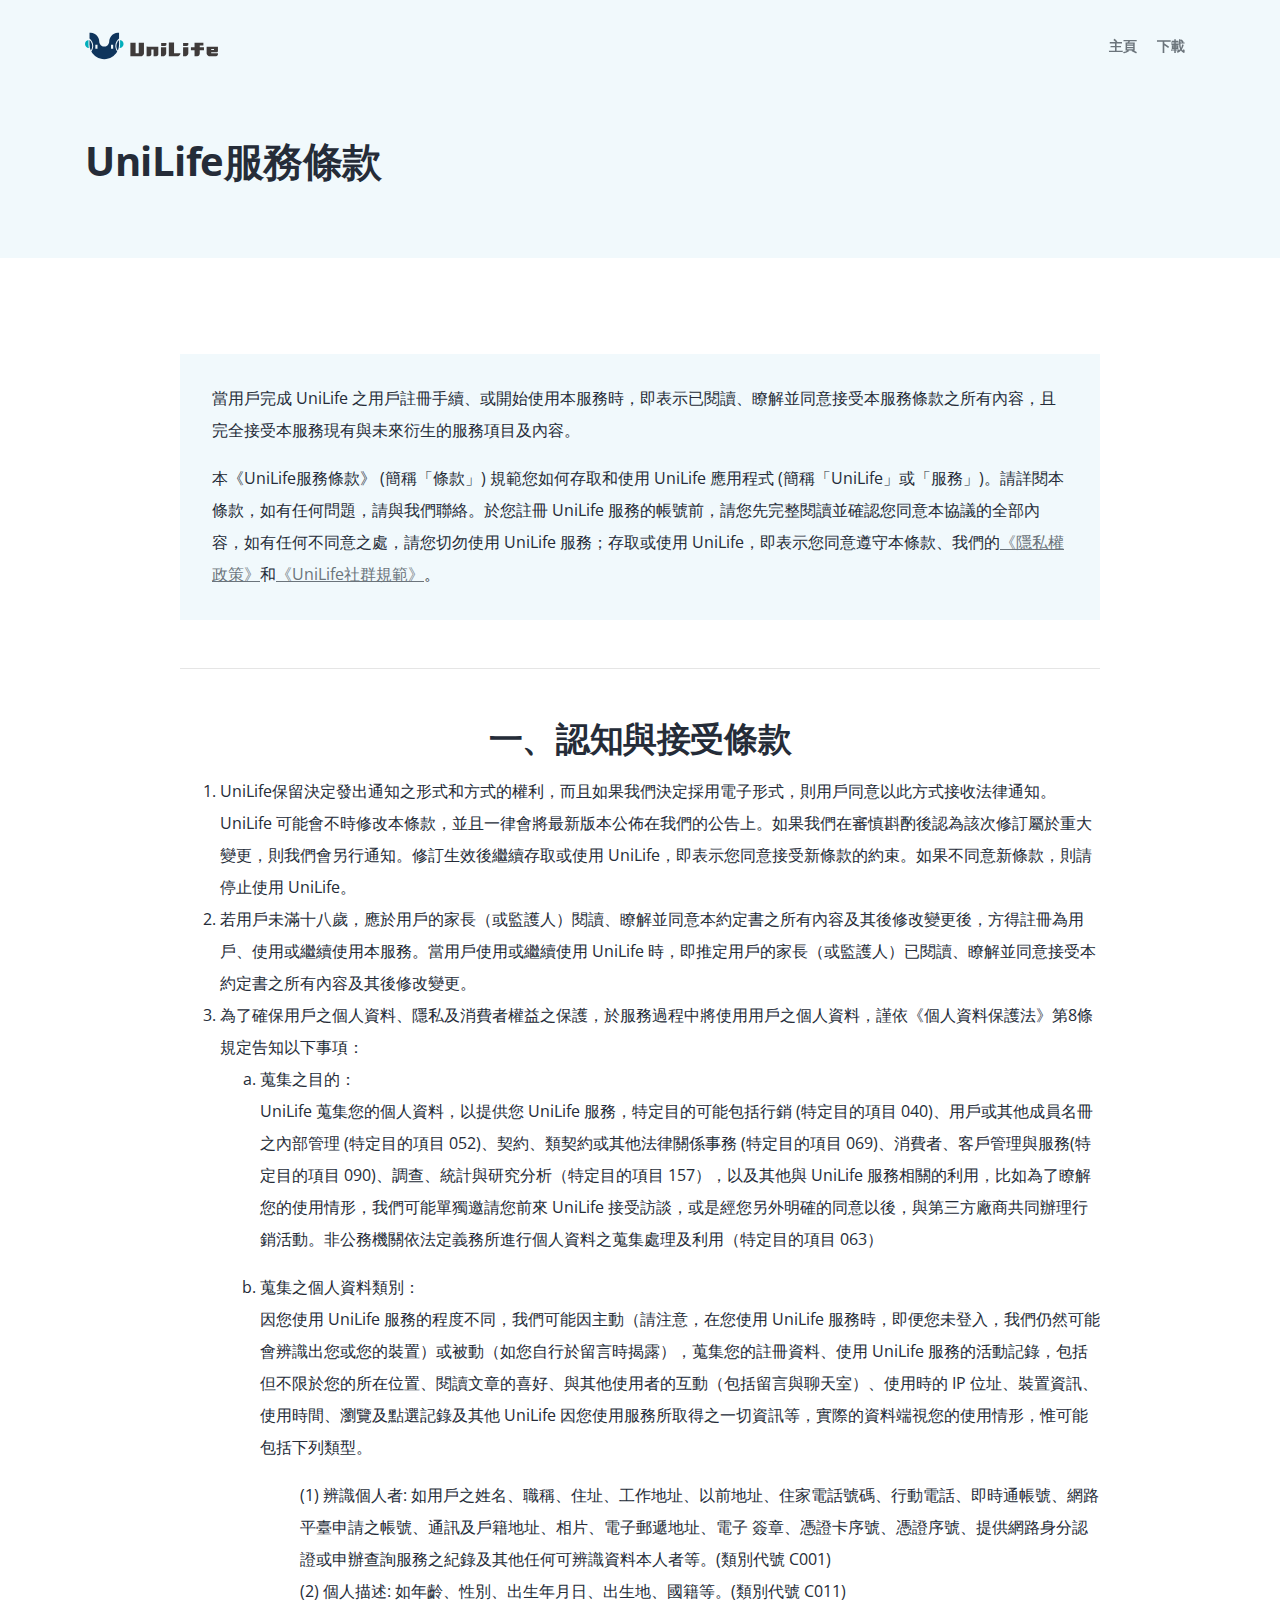
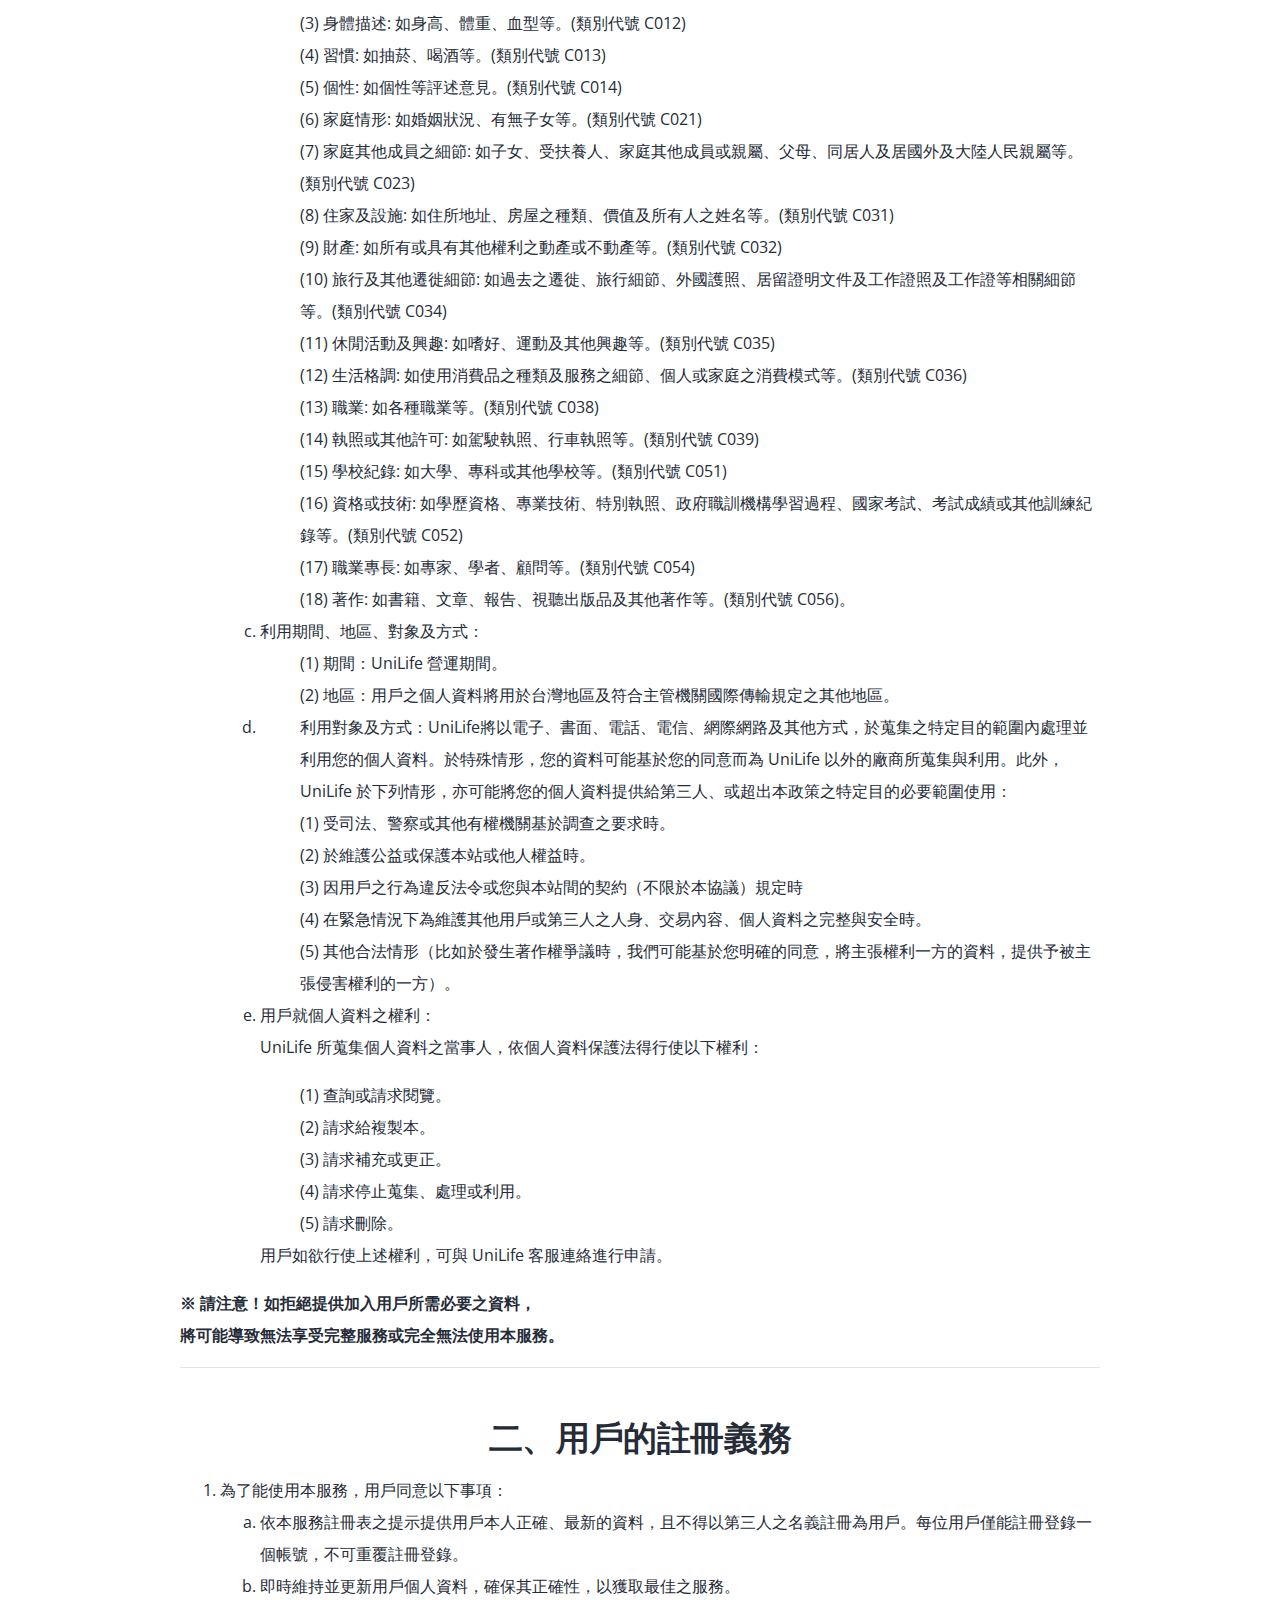
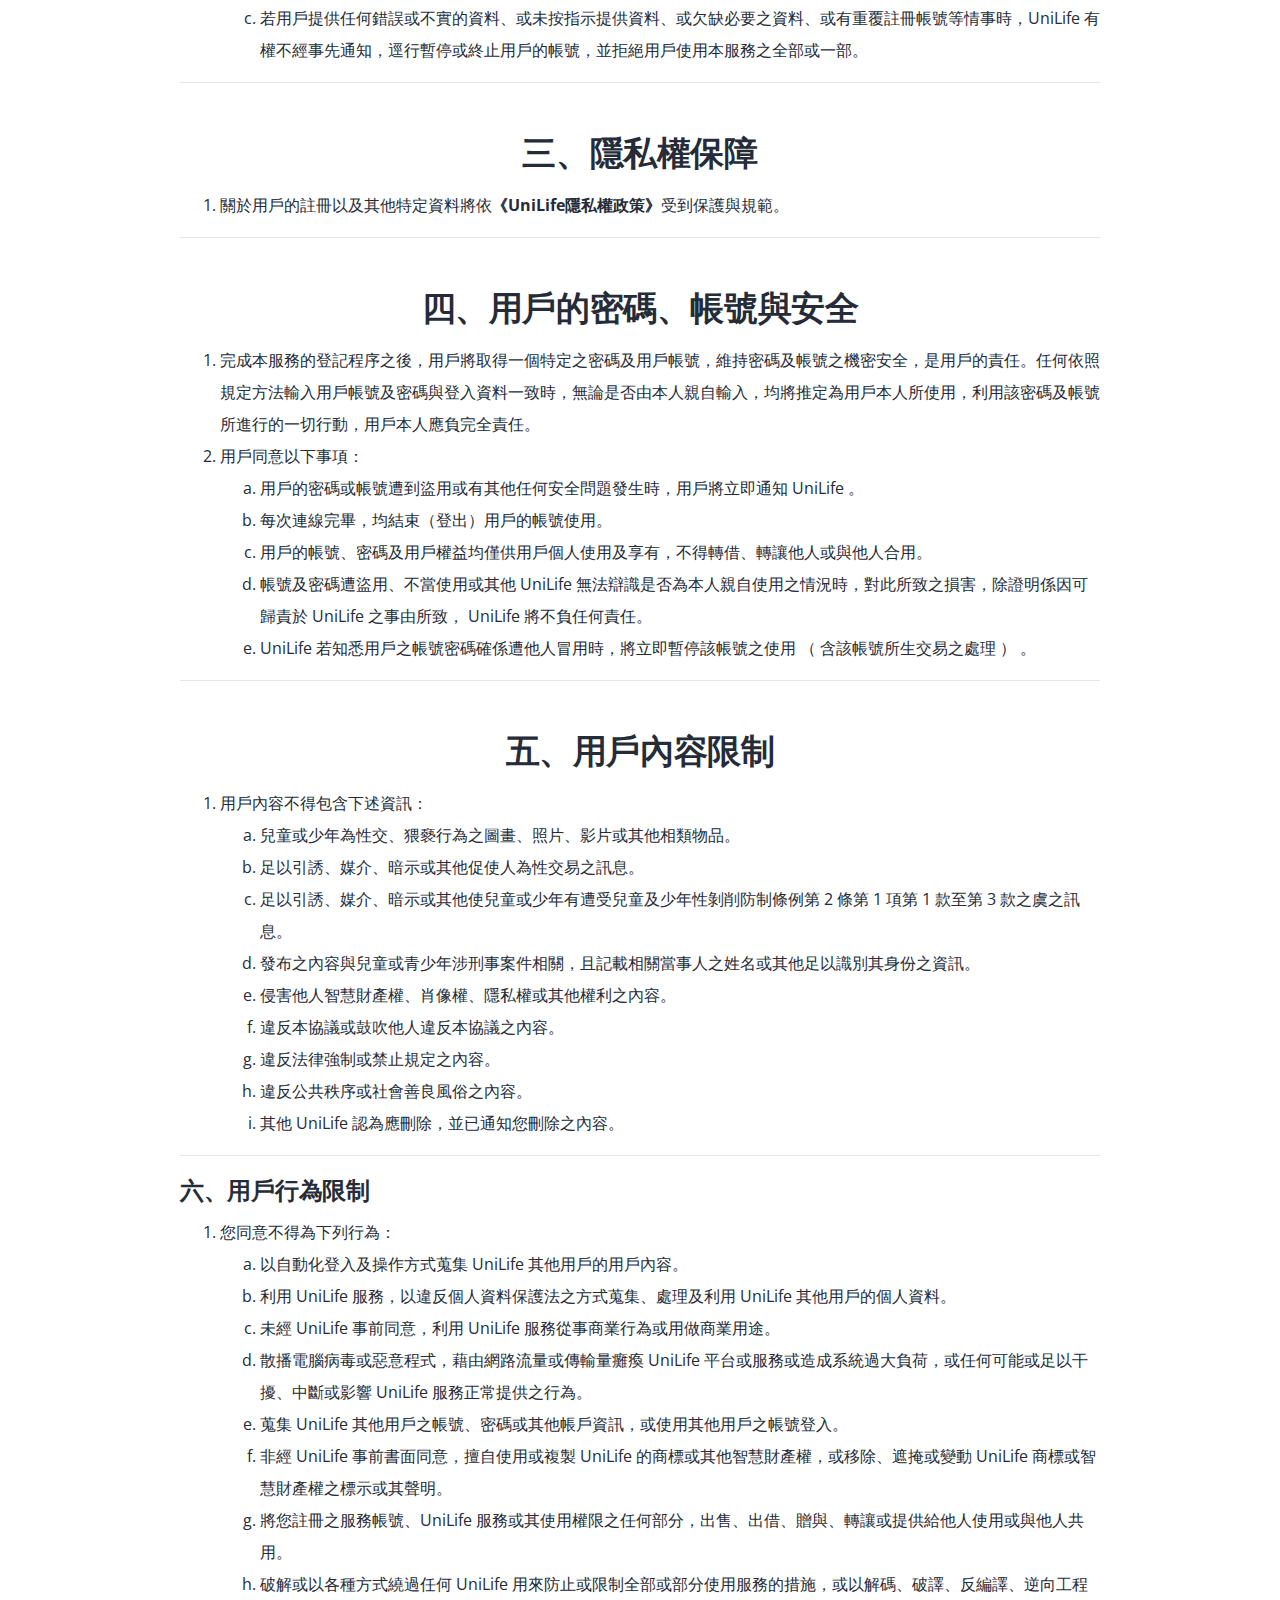
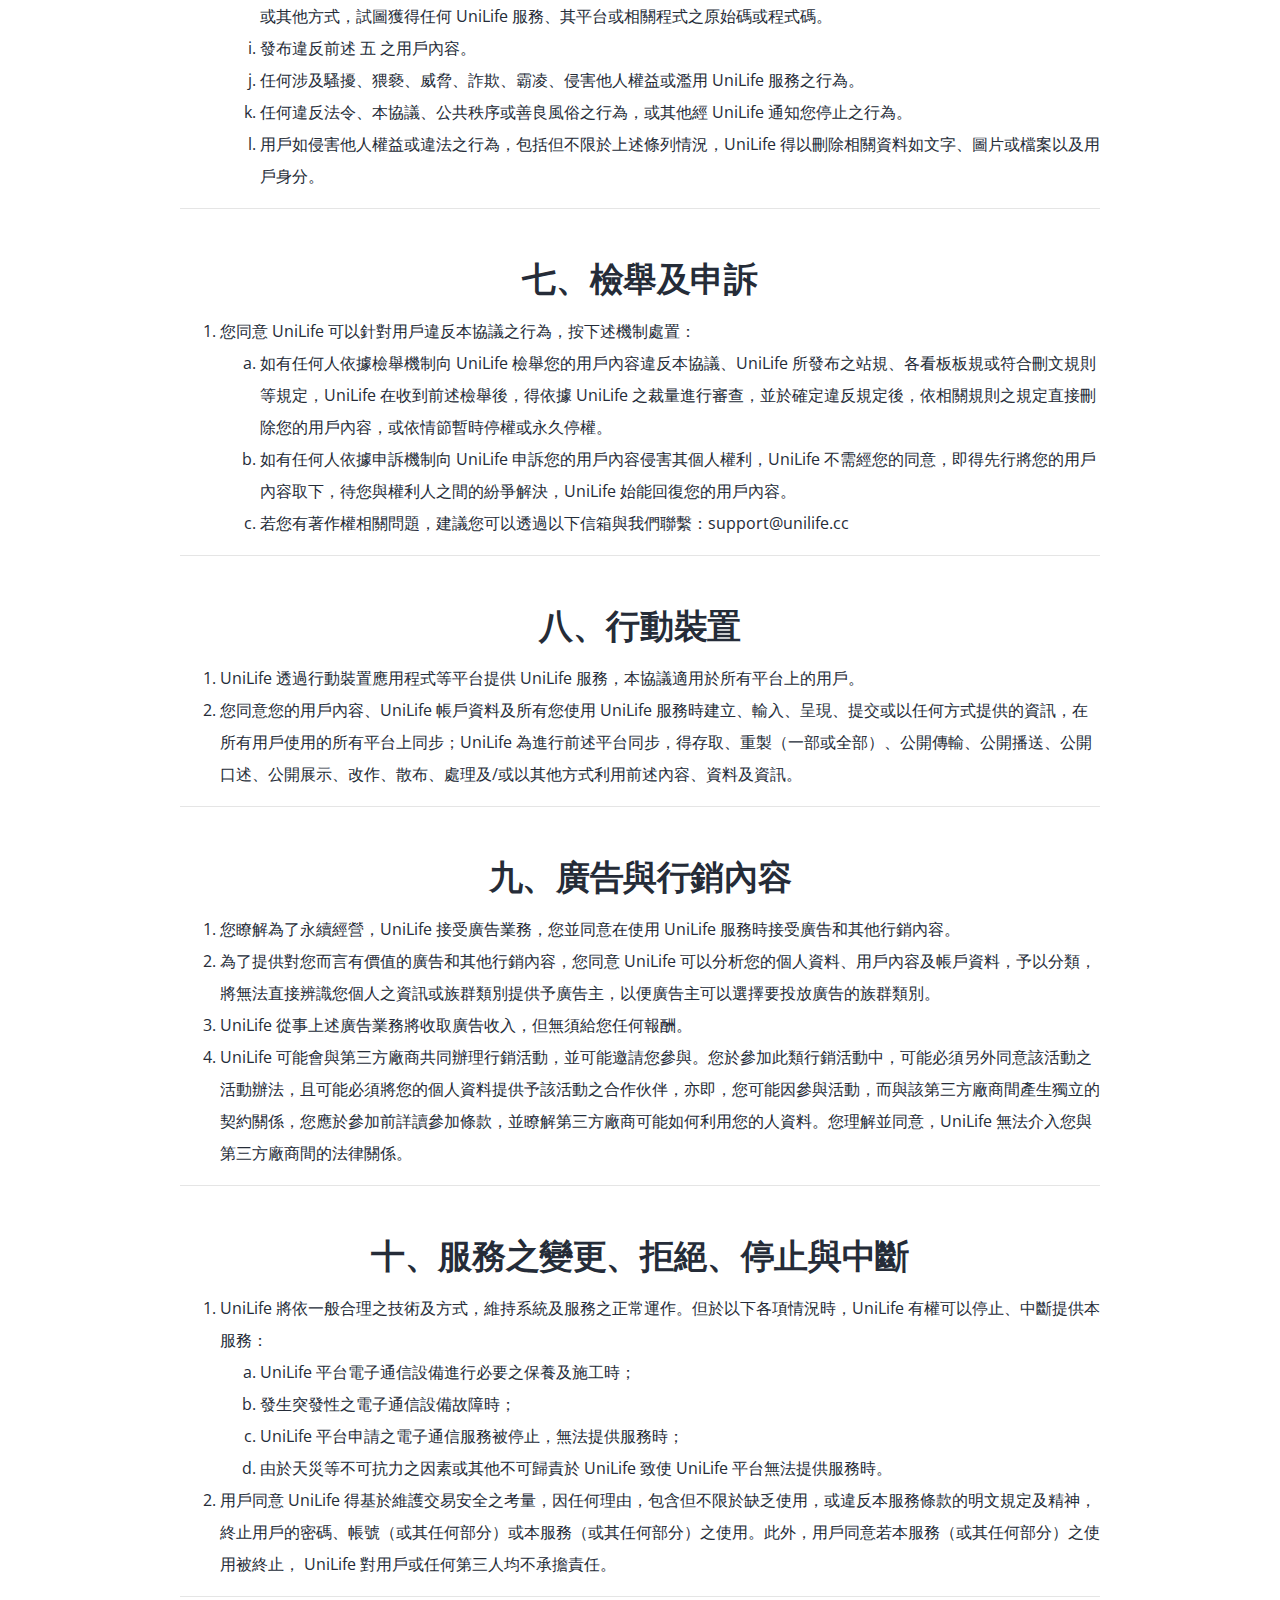
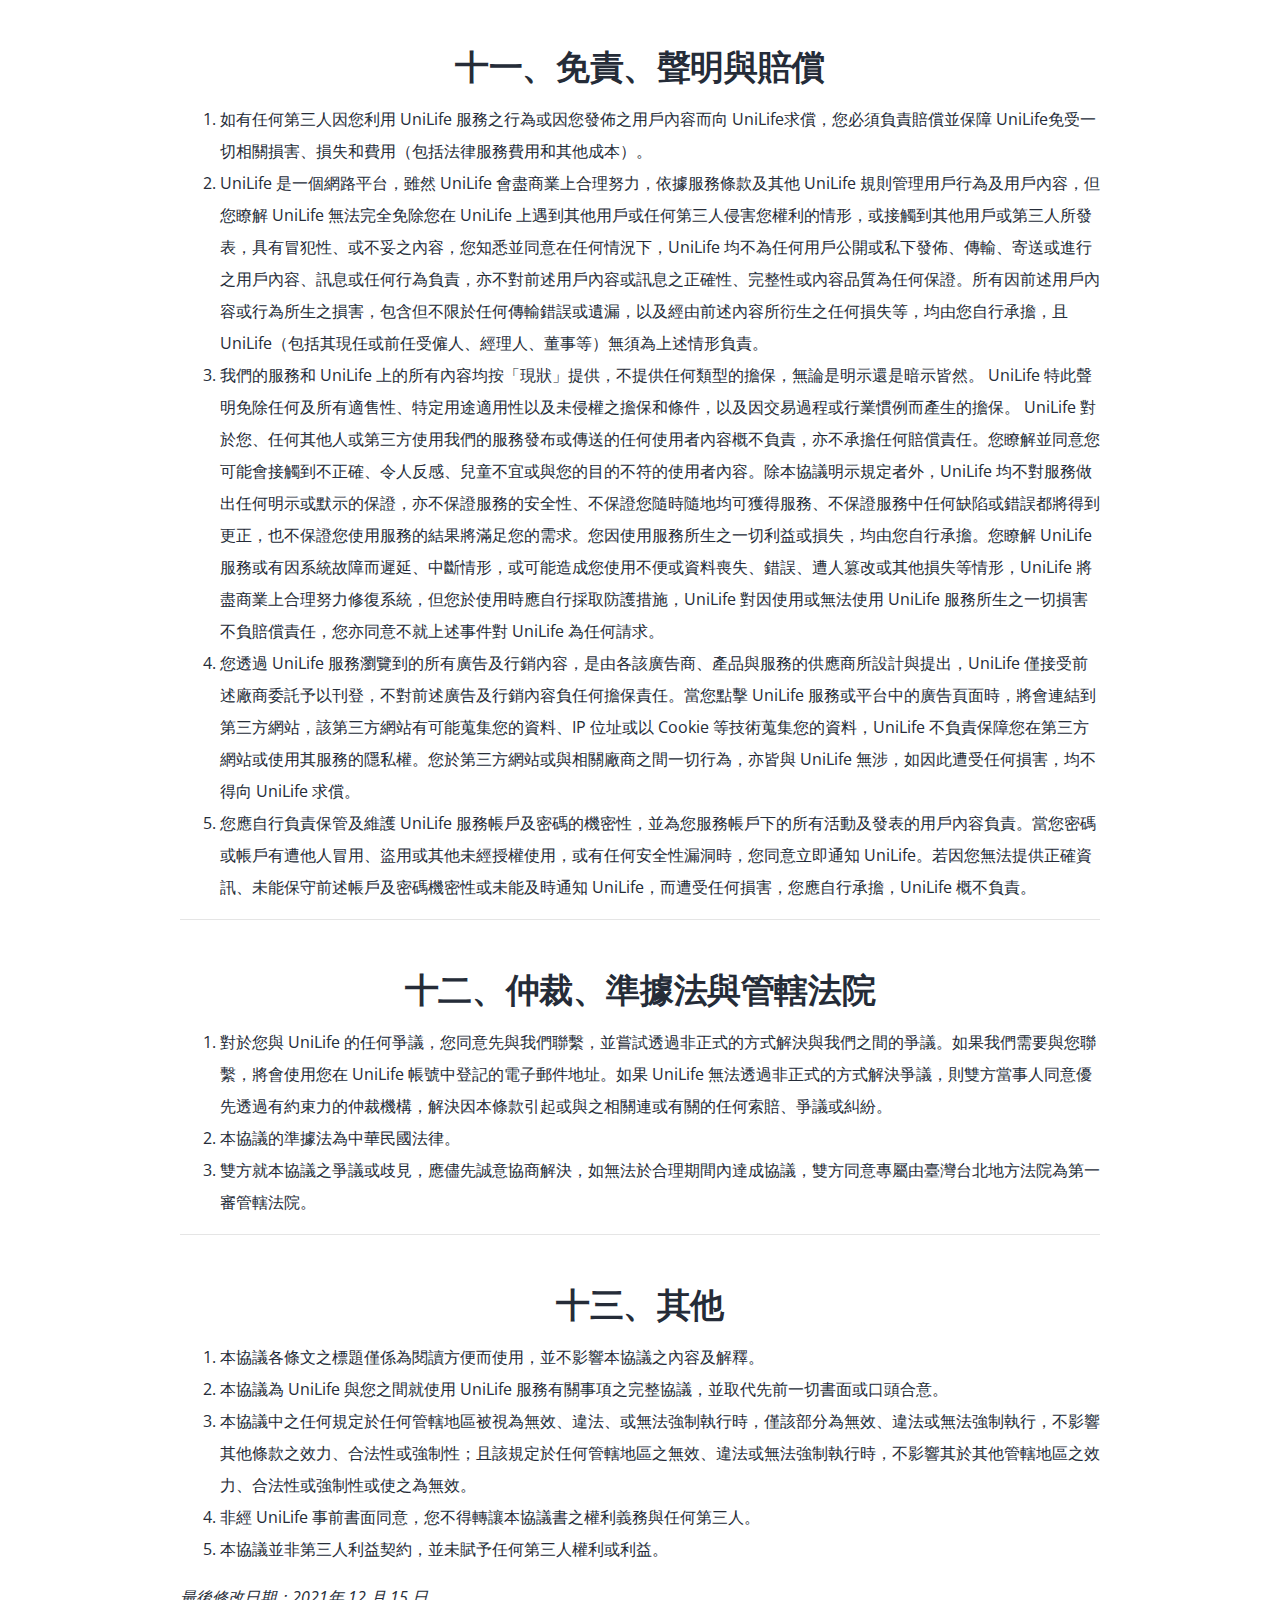
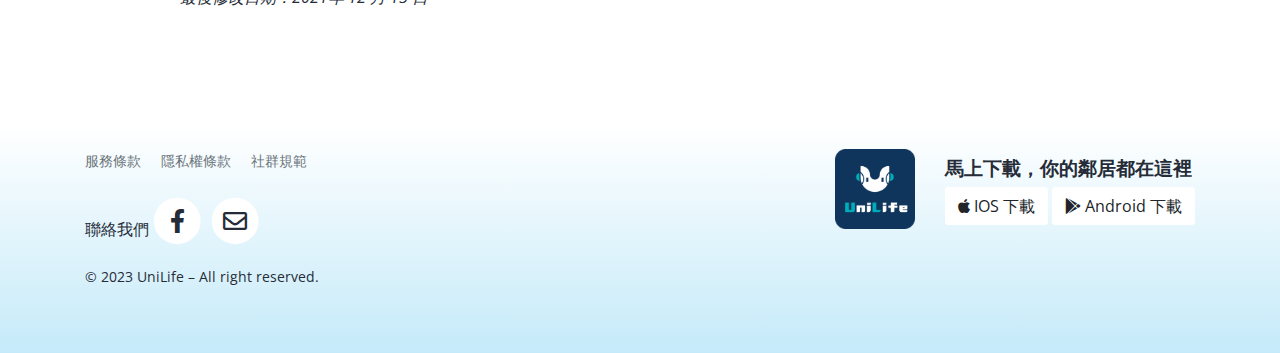
<file: terms.html>
<!DOCTYPE html>
<html lang="en">

    <head>
        <meta charset="utf-8">
        <meta name="viewport" content="width=device-width, initial-scale=1, shrink-to-fit=no">

        <!-- SEO Meta Tags -->
        <meta name="description" content="UniLife在地社群平台：你的鄰居都在這裡">
        <meta name="author" content="Foo Jia Yin">

        <!-- OG Meta Tags to improve the way the post looks when you share the page on Facebook, Twitter, LinkedIn -->
        <meta property="og:site_name" content="服務條款 - UniLife" /> <!-- website name -->
        <meta property="og:site" content="" /> <!-- website link -->
        <meta property="og:title" content="服務條款 - UniLife" /> <!-- title shown in the actual shared post -->
        <meta property="og:description" content="UniLife在地社群平台：你的鄰居都在這裡" /> <!-- description shown in the actual shared post -->
        <meta property="og:image" content="images/footer-icon.png" /> <!-- image link, make sure it's jpg -->
        <meta property="og:url" content="" /> <!-- where do you want your post to link to -->
        <meta name="twitter:card" content="summary_large_image"> <!-- to have large image post format in Twitter -->

        <!-- Webpage Title -->
        <title>服務條款 - UniLife</title>

        <!-- Styles -->
        <link rel="preconnect" href="https://fonts.gstatic.com">
        <link href="https://fonts.googleapis.com/css2?family=Open+Sans:ital,wght@0,400;0,600;0,700;1,400&display=swap"
            rel="stylesheet">
        <link href="css/bootstrap.css" rel="stylesheet">
        <link href="css/fontawesome-all.css" rel="stylesheet">
        <link href="css/swiper.css" rel="stylesheet">
        <link href="css/magnific-popup.css" rel="stylesheet">
        <link href="css/styles.css" rel="stylesheet">

        <!-- Favicon  -->
        <link rel="icon" href="images/favicon.png">
    </head>

    <body data-spy="scroll" data-target=".fixed-top">

        <!-- Navigation -->
        <nav class="navbar navbar-expand-lg fixed-top navbar-light">
            <div class="container">
                <!-- Image Logo -->
                <a class="navbar-brand logo-image" href="index.html"><img src="images/logo.svg" alt="alternative"></a>

                <button class="navbar-toggler p-0 border-0" type="button" data-toggle="offcanvas">
                    <span class="navbar-toggler-icon"></span>
                </button>

                <div class="navbar-collapse offcanvas-collapse" id="navbarsExampleDefault">
                    <ul class="navbar-nav ml-auto">
                        <li class="nav-item">
                            <a class="nav-link page-scroll" href="index.html#header">主頁</a>
                        </li>
                        <!-- <li class="nav-item">
                            <a class="nav-link" href="about.html">關於我們</a>
                        </li> -->
                        <li class="nav-item">
                            <a class="nav-link" href="">下載</a>
                        </li>
                    </ul>
                </div> <!-- end of navbar-collapse -->
            </div> <!-- end of container -->
        </nav> <!-- end of navbar -->
        <!-- end of navigation -->


        <!-- Header -->
        <header class="ex-header bg-gray">
            <div class="container">
                <div class="row">
                    <div class="col-xl-10 offset-xl-1">
                        <h1>UniLife服務條款</h1>
                    </div> <!-- end of col -->
                </div> <!-- end of row -->
            </div> <!-- end of container -->
        </header> <!-- end of ex-header -->
        <!-- end of header -->


        <!-- Basic -->
        <div class="ex-basic-1 pt-5 pb-5">
            <div class="container">
                <div class="row">
                    <div class="col-xl-10 mx-auto">
                        <div class="text-box mt-5 mb-5">
                            <p>當用戶完成 UniLife 之用戶註冊手續、或開始使用本服務時，即表示已閱讀、瞭解並同意接受本服務條款之所有內容，且完全接受本服務現有與未來衍生的服務項目及內容。
                            </p>
                            <p>本《UniLife服務條款》 (簡稱「條款」) 規範您如何存取和使用 UniLife 應用程式
                                (簡稱「UniLife」或「服務」)。請詳閱本條款，如有任何問題，請與我們聯絡。於您註冊 UniLife
                                服務的帳號前，請您先完整閱讀並確認您同意本協議的全部內容，如有任何不同意之處，請您切勿使用 UniLife 服務；存取或使用
                                UniLife，即表示您同意遵守本條款、我們的<a href="./privacy.html">《隱私權政策》</a>和<a
                                    href="./guide.html">《UniLife社群規範》</a>。
                            </p>
                        </div>
                        <hr />
                        <h2 class="mb-3 mt-5">一、認知與接受條款</h2>
                        <ol>
                            <li>UniLife保留決定發出通知之形式和方式的權利，而且如果我們決定採用電子形式，則用戶同意以此方式接收法律通知。UniLife
                                可能會不時修改本條款，並且一律會將最新版本公佈在我們的公告上。如果我們在審慎斟酌後認為該次修訂屬於重大變更，則我們會另行通知。修訂生效後繼續存取或使用
                                UniLife，即表示您同意接受新條款的約束。如果不同意新條款，則請停止使用
                                UniLife。</li>
                            <li>若用戶未滿十八歲，應於用戶的家長（或監護人）閱讀、瞭解並同意本約定書之所有內容及其後修改變更後，方得註冊為用戶、使用或繼續使用本服務。當用戶使用或繼續使用 UniLife
                                時，即推定用戶的家長（或監護人）已閱讀、瞭解並同意接受本約定書之所有內容及其後修改變更。
                            </li>
                            <li>為了確保用戶之個人資料、隱私及消費者權益之保護，於服務過程中將使用用戶之個人資料，謹依《個人資料保護法》第8條規定告知以下事項：
                                <ol>
                                    <li>蒐集之目的：
                                        <p>UniLife 蒐集您的個人資料，以提供您 UniLife 服務，特定目的可能包括行銷 (特定目的項目 040)、用戶或其他成員名冊之內部管理
                                            (特定目的項目 052)、契約、類契約或其他法律關係事務
                                            (特定目的項目
                                            069)、消費者、客戶管理與服務(特定目的項目 090)、調查、統計與研究分析（特定目的項目 157），以及其他與 UniLife
                                            服務相關的利用，比如為了瞭解您的使用情形，我們可能單獨邀請您前來
                                            UniLife
                                            接受訪談，或是經您另外明確的同意以後，與第三方廠商共同辦理行銷活動。非公務機關依法定義務所進行個人資料之蒐集處理及利用（特定目的項目 063）
                                        </p>
                                    </li>
                                    <li>蒐集之個人資料類別：
                                        <p>因您使用 UniLife 服務的程度不同，我們可能因主動（請注意，在您使用 UniLife
                                            服務時，即便您未登入，我們仍然可能會辨識出您或您的裝置）或被動（如您自行於留言時揭露），蒐集您的註冊資料、使用
                                            UniLife
                                            服務的活動記錄，包括但不限於您的所在位置、閱讀文章的喜好、與其他使用者的互動（包括留言與聊天室）、使用時的 IP
                                            位址、裝置資訊、使用時間、瀏覽及點選記錄及其他 UniLife
                                            因您使用服務所取得之一切資訊等，實際的資料端視您的使用情形，惟可能包括下列類型。
                                        </p>
                                        <ol>
                                            <li>辨識個人者:
                                                如用戶之姓名、職稱、住址、工作地址、以前地址、住家電話號碼、行動電話、即時通帳號、網路平臺申請之帳號、通訊及戶籍地址、相片、電子郵遞地址、電子
                                                簽章、憑證卡序號、憑證序號、提供網路身分認證或申辦查詢服務之紀錄及其他任何可辨識資料本人者等。(類別代號 C001)
                                            </li>
                                            <li>個人描述: 如年齡、性別、出生年月日、出生地、國籍等。(類別代號 C011)
                                            </li>
                                            <li>身體描述: 如身高、體重、血型等。(類別代號 C012)
                                            </li>
                                            <li>習慣: 如抽菸、喝酒等。(類別代號 C013)
                                            </li>
                                            <li>個性: 如個性等評述意見。(類別代號 C014)
                                            </li>
                                            <li>家庭情形: 如婚姻狀況、有無子女等。(類別代號 C021)
                                            </li>
                                            <li>家庭其他成員之細節: 如子女、受扶養人、家庭其他成員或親屬、父母、同居人及居國外及大陸人民親屬等。(類別代號 C023)
                                            </li>
                                            <li>住家及設施: 如住所地址、房屋之種類、價值及所有人之姓名等。(類別代號 C031)
                                            </li>
                                            <li>財產: 如所有或具有其他權利之動產或不動產等。(類別代號 C032)
                                            </li>
                                            <li>旅行及其他遷徙細節: 如過去之遷徙、旅行細節、外國護照、居留證明文件及工作證照及工作證等相關細節等。(類別代號 C034)
                                            </li>
                                            <li>休閒活動及興趣: 如嗜好、運動及其他興趣等。(類別代號 C035)
                                            </li>
                                            <li>生活格調: 如使用消費品之種類及服務之細節、個人或家庭之消費模式等。(類別代號 C036)
                                            </li>
                                            <li>職業: 如各種職業等。(類別代號 C038)
                                            </li>
                                            <li>執照或其他許可: 如駕駛執照、行車執照等。(類別代號 C039)
                                            </li>
                                            <li>學校紀錄: 如大學、專科或其他學校等。(類別代號 C051)
                                            </li>
                                            <li>資格或技術: 如學歷資格、專業技術、特別執照、政府職訓機構學習過程、國家考試、考試成績或其他訓練紀錄等。(類別代號 C052)
                                            </li>
                                            <li>職業專長: 如專家、學者、顧問等。(類別代號 C054)
                                            </li>
                                            <li>著作: 如書籍、文章、報告、視聽出版品及其他著作等。(類別代號 C056)。
                                            </li>
                                        </ol>
                                    </li>
                                    <li>利用期間、地區、對象及方式：
                                        <ol>
                                            <li>期間：UniLife 營運期間。
                                            </li>
                                            <li>地區：用戶之個人資料將用於台灣地區及符合主管機關國際傳輸規定之其他地區。
                                            </li>
                                        </ol>
                                    </li>
                                    <li>
                                        <ol>利用對象及方式：UniLife將以電子、書面、電話、電信、網際網路及其他方式，於蒐集之特定目的範圍內處理並利用您的個人資料。於特殊情形，您的資料可能基於您的同意而為
                                            UniLife
                                            以外的廠商所蒐集與利用。此外，UniLife
                                            於下列情形，亦可能將您的個人資料提供給第三人、或超出本政策之特定目的必要範圍使用：

                                            <li>受司法、警察或其他有權機關基於調查之要求時。
                                            </li>
                                            <li>於維護公益或保護本站或他人權益時。
                                            </li>
                                            <li>因用戶之行為違反法令或您與本站間的契約（不限於本協議）規定時
                                            </li>
                                            <li>在緊急情況下為維護其他用戶或第三人之人身、交易內容、個人資料之完整與安全時。
                                            </li>
                                            <li>其他合法情形（比如於發生著作權爭議時，我們可能基於您明確的同意，將主張權利一方的資料，提供予被主張侵害權利的一方）。
                                            </li>
                                        </ol>
                                    </li>
                                    <li>用戶就個人資料之權利：
                                        <p>UniLife 所蒐集個人資料之當事人，依個人資料保護法得行使以下權利：
                                        </p>
                                        <ol>
                                            <li>查詢或請求閱覽。
                                            </li>
                                            <li>請求給複製本。
                                            </li>
                                            <li>請求補充或更正。
                                            </li>
                                            <li>請求停止蒐集、處理或利用。
                                            </li>
                                            <li>請求刪除。
                                            </li>
                                        </ol>
                                        <p>用戶如欲行使上述權利，可與 UniLife 客服連絡進行申請。
                                        </p>
                                    </li>
                                </ol>
                            </li>
                        </ol>
                        <p><b>※ 請注意！如拒絕提供加入用戶所需必要之資料，<br />
                                將可能導致無法享受完整服務或完全無法使用本服務。</b></p>

                        <hr />

                        <h2 class="mb-3 mt-5">二、用戶的註冊義務</h2>

                        <ol>
                            <li>為了能使用本服務，用戶同意以下事項：
                                <ol>
                                    <li>依本服務註冊表之提示提供用戶本人正確、最新的資料，且不得以第三人之名義註冊為用戶。每位用戶僅能註冊登錄一個帳號，不可重覆註冊登錄。
                                    </li>
                                    <li>即時維持並更新用戶個人資料，確保其正確性，以獲取最佳之服務。
                                    </li>
                                    <li>若用戶提供任何錯誤或不實的資料、或未按指示提供資料、或欠缺必要之資料、或有重覆註冊帳號等情事時，UniLife
                                        有權不經事先通知，逕行暫停或終止用戶的帳號，並拒絕用戶使用本服務之全部或一部。
                                    </li>
                                </ol>
                            </li>
                        </ol>

                        <hr />

                        <h2 class="mb-3 mt-5">三、隱私權保障</h2>
                        <ol>
                            <li>關於用戶的註冊以及其他特定資料將依<b>《UniLife隱私權政策》</b>受到保護與規範。
                            </li>
                        </ol>

                        <hr />

                        <h2 class="mb-3 mt-5">四、用戶的密碼、帳號與安全</h2>
                        <ol>
                            <li>完成本服務的登記程序之後，用戶將取得一個特定之密碼及用戶帳號，維持密碼及帳號之機密安全，是用戶的責任。任何依照規定方法輸入用戶帳號及密碼與登入資料一致時，無論是否由本人親自輸入，均將推定為用戶本人所使用，利用該密碼及帳號所進行的一切行動，用戶本人應負完全責任。
                            </li>
                            <li>用戶同意以下事項：
                                <ol>
                                    <li>用戶的密碼或帳號遭到盜用或有其他任何安全問題發生時，用戶將立即通知 UniLife 。
                                    </li>
                                    <li>每次連線完畢，均結束（登出）用戶的帳號使用。
                                    </li>
                                    <li>用戶的帳號、密碼及用戶權益均僅供用戶個人使用及享有，不得轉借、轉讓他人或與他人合用。
                                    </li>
                                    <li>帳號及密碼遭盜用、不當使用或其他 UniLife 無法辯識是否為本人親自使用之情況時，對此所致之損害，除證明係因可歸責於 UniLife 之事由所致，
                                        UniLife 將不負任何責任。
                                    </li>
                                    <li>UniLife 若知悉用戶之帳號密碼確係遭他人冒用時，將立即暫停該帳號之使用 （ 含該帳號所生交易之處理 ） 。
                                    </li>
                                </ol>
                            </li>
                        </ol>

                        <hr />

                        <h2 class="mb-3 mt-5">五、用戶內容限制</h2>
                        <ol>
                            <li>用戶內容不得包含下述資訊：

                                <ol>
                                    <li>兒童或少年為性交、猥褻行為之圖畫、照片、影片或其他相類物品。
                                    </li>
                                    <li>足以引誘、媒介、暗示或其他促使人為性交易之訊息。
                                    </li>
                                    <li>足以引誘、媒介、暗示或其他使兒童或少年有遭受兒童及少年性剝削防制條例第 2 條第 1 項第 1 款至第 3 款之虞之訊息。
                                    </li>
                                    <li>發布之內容與兒童或青少年涉刑事案件相關，且記載相關當事人之姓名或其他足以識別其身份之資訊。
                                    </li>
                                    <li>侵害他人智慧財產權、肖像權、隱私權或其他權利之內容。
                                    </li>
                                    <li>違反本協議或鼓吹他人違反本協議之內容。
                                    </li>
                                    <li>違反法律強制或禁止規定之內容。
                                    </li>
                                    <li>違反公共秩序或社會善良風俗之內容。
                                    </li>
                                    <li>其他 UniLife 認為應刪除，並已通知您刪除之內容。
                                    </li>
                                </ol>
                            </li>
                        </ol>

                        <hr />

                        <h3>六、用戶行為限制</h3>
                        <ol>
                            <li>您同意不得為下列行為：

                                <ol>
                                    <li>以自動化登入及操作方式蒐集 UniLife 其他用戶的用戶內容。
                                    </li>
                                    <li>利用 UniLife 服務，以違反個人資料保護法之方式蒐集、處理及利用 UniLife 其他用戶的個人資料。
                                    </li>
                                    <li>未經 UniLife 事前同意，利用 UniLife 服務從事商業行為或用做商業用途。
                                    </li>
                                    <li>散播電腦病毒或惡意程式，藉由網路流量或傳輸量癱瘓 UniLife 平台或服務或造成系統過大負荷，或任何可能或足以干擾、中斷或影響 UniLife
                                        服務正常提供之行為。
                                    </li>
                                    <li>蒐集 UniLife 其他用戶之帳號、密碼或其他帳戶資訊，或使用其他用戶之帳號登入。
                                    </li>
                                    <li>非經 UniLife 事前書面同意，擅自使用或複製 UniLife 的商標或其他智慧財產權，或移除、遮掩或變動 UniLife 商標或智慧財產權之標示或其聲明。
                                    </li>
                                    <li>將您註冊之服務帳號、UniLife 服務或其使用權限之任何部分，出售、出借、贈與、轉讓或提供給他人使用或與他人共用。
                                    </li>
                                    <li>破解或以各種方式繞過任何 UniLife 用來防止或限制全部或部分使用服務的措施，或以解碼、破譯、反編譯、逆向工程或其他方式，試圖獲得任何 UniLife
                                        服務、其平台或相關程式之原始碼或程式碼。
                                    </li>
                                    <li>發布違反前述 五 之用戶內容。
                                    </li>
                                    <li>任何涉及騷擾、猥褻、威脅、詐欺、霸凌、侵害他人權益或濫用 UniLife 服務之行為。
                                    </li>
                                    <li>任何違反法令、本協議、公共秩序或善良風俗之行為，或其他經 UniLife 通知您停止之行為。
                                    </li>
                                    <li>用戶如侵害他人權益或違法之行為，包括但不限於上述條列情況，UniLife 得以刪除相關資料如文字、圖片或檔案以及用戶身分。
                                    </li>
                                </ol>
                            </li>
                        </ol>

                        <hr />

                        <h2 class="mb-3 mt-5">七、檢舉及申訴</h2>
                        <ol>
                            <li>您同意 UniLife 可以針對用戶違反本協議之行為，按下述機制處置：

                                <ol>
                                    <li>如有任何人依據檢舉機制向 UniLife 檢舉您的用戶內容違反本協議、UniLife 所發布之站規、各看板板規或符合刪文規則等規定，UniLife
                                        在收到前述檢舉後，得依據 UniLife
                                        之裁量進行審查，並於確定違反規定後，依相關規則之規定直接刪除您的用戶內容，或依情節暫時停權或永久停權。
                                    </li>
                                    <li>如有任何人依據申訴機制向 UniLife 申訴您的用戶內容侵害其個人權利，UniLife
                                        不需經您的同意，即得先行將您的用戶內容取下，待您與權利人之間的紛爭解決，UniLife 始能回復您的用戶內容。
                                    </li>
                                    <li>若您有著作權相關問題，建議您可以透過以下信箱與我們聯繫：support@unilife.cc
                                    </li>
                                </ol>
                            </li>
                        </ol>

                        <hr />

                        <h2 class="mb-3 mt-5">八、行動裝置</h2>
                        <ol>
                            <li>UniLife 透過行動裝置應用程式等平台提供 UniLife 服務，本協議適用於所有平台上的用戶。
                            </li>
                            <li>您同意您的用戶內容、UniLife 帳戶資料及所有您使用 UniLife
                                服務時建立、輸入、呈現、提交或以任何方式提供的資訊，在所有用戶使用的所有平台上同步；UniLife
                                為進行前述平台同步，得存取、重製（一部或全部）、公開傳輸、公開播送、公開口述、公開展示、改作、散布、處理及/或以其他方式利用前述內容、資料及資訊。
                            </li>
                        </ol>

                        <hr />

                        <h2 class="mb-3 mt-5">九、廣告與行銷內容</h2>
                        <ol>
                            <li>您瞭解為了永續經營，UniLife 接受廣告業務，您並同意在使用 UniLife 服務時接受廣告和其他行銷內容。
                            </li>
                            <li>為了提供對您而言有價值的廣告和其他行銷內容，您同意 UniLife
                                可以分析您的個人資料、用戶內容及帳戶資料，予以分類，將無法直接辨識您個人之資訊或族群類別提供予廣告主，以便廣告主可以選擇要投放廣告的族群類別。
                            </li>
                            <li>UniLife 從事上述廣告業務將收取廣告收入，但無須給您任何報酬。
                            </li>
                            <li>UniLife
                                可能會與第三方廠商共同辦理行銷活動，並可能邀請您參與。您於參加此類行銷活動中，可能必須另外同意該活動之活動辦法，且可能必須將您的個人資料提供予該活動之合作伙伴，亦即，您可能因參與活動，而與該第三方廠商間產生獨立的契約關係，您應於參加前詳讀參加條款，並瞭解第三方廠商可能如何利用您的人資料。您理解並同意，UniLife
                                無法介入您與第三方廠商間的法律關係。
                            </li>
                        </ol>

                        <hr />

                        <h2 class="mb-3 mt-5">十、服務之變更、拒絕、停止與中斷
                        </h2>

                        <ol>
                            <li>UniLife 將依一般合理之技術及方式，維持系統及服務之正常運作。但於以下各項情況時，UniLife 有權可以停止、中斷提供本服務：

                                <ol>
                                    <li>UniLife 平台電子通信設備進行必要之保養及施工時；
                                    </li>
                                    <li>發生突發性之電子通信設備故障時；
                                    </li>
                                    <li>UniLife 平台申請之電子通信服務被停止，無法提供服務時；
                                    </li>
                                    <li>由於天災等不可抗力之因素或其他不可歸責於 UniLife 致使 UniLife 平台無法提供服務時。
                                    </li>
                                </ol>
                            </li>
                            <li>用戶同意 UniLife
                                得基於維護交易安全之考量，因任何理由，包含但不限於缺乏使用，或違反本服務條款的明文規定及精神，終止用戶的密碼、帳號（或其任何部分）或本服務（或其任何部分）之使用。此外，用戶同意若本服務（或其任何部分）之使用被終止，
                                UniLife
                                對用戶或任何第三人均不承擔責任。
                            </li>
                        </ol>
                        <hr />

                        <h2 class="mb-3 mt-5">十一、免責、聲明與賠償</h2>

                        <ol>
                            <li>如有任何第三人因您利用 UniLife 服務之行為或因您發佈之用戶內容而向 UniLife求償，您必須負責賠償並保障
                                UniLife免受一切相關損害、損失和費用（包括法律服務費用和其他成本）。
                            </li>
                            <li>UniLife 是一個網路平台，雖然 UniLife 會盡商業上合理努力，依據服務條款及其他 UniLife 規則管理用戶行為及用戶內容，但您瞭解 UniLife
                                無法完全免除您在 UniLife
                                上遇到其他用戶或任何第三人侵害您權利的情形，或接觸到其他用戶或第三人所發表，具有冒犯性、或不妥之內容，您知悉並同意在任何情況下，UniLife
                                均不為任何用戶公開或私下發佈、傳輸、寄送或進行之用戶內容、訊息或任何行為負責，亦不對前述用戶內容或訊息之正確性、完整性或內容品質為任何保證。所有因前述用戶內容或行為所生之損害，包含但不限於任何傳輸錯誤或遺漏，以及經由前述內容所衍生之任何損失等，均由您自行承擔，且
                                UniLife（包括其現任或前任受僱人、經理人、董事等）無須為上述情形負責。
                            </li>
                            <li>我們的服務和 UniLife 上的所有內容均按「現狀」提供，不提供任何類型的擔保，無論是明示還是暗示皆然。 UniLife
                                特此聲明免除任何及所有適售性、特定用途適用性以及未侵權之擔保和條件，以及因交易過程或行業慣例而產生的擔保。
                                UniLife
                                對於您、任何其他人或第三方使用我們的服務發布或傳送的任何使用者內容概不負責，亦不承擔任何賠償責任。您瞭解並同意您可能會接觸到不正確、令人反感、兒童不宜或與您的目的不符的使用者內容。除本協議明示規定者外，UniLife
                                均不對服務做出任何明示或默示的保證，亦不保證服務的安全性、不保證您隨時隨地均可獲得服務、不保證服務中任何缺陷或錯誤都將得到更正，也不保證您使用服務的結果將滿足您的需求。您因使用服務所生之一切利益或損失，均由您自行承擔。您瞭解
                                UniLife
                                服務或有因系統故障而遲延、中斷情形，或可能造成您使用不便或資料喪失、錯誤、遭人篡改或其他損失等情形，UniLife
                                將盡商業上合理努力修復系統，但您於使用時應自行採取防護措施，UniLife 對因使用或無法使用
                                UniLife
                                服務所生之一切損害不負賠償責任，您亦同意不就上述事件對 UniLife 為任何請求。
                            </li>
                            <li>您透過 UniLife 服務瀏覽到的所有廣告及行銷內容，是由各該廣告商、產品與服務的供應商所設計與提出，UniLife
                                僅接受前述廠商委託予以刊登，不對前述廣告及行銷內容負任何擔保責任。當您點擊 UniLife
                                服務或平台中的廣告頁面時，將會連結到第三方網站，該第三方網站有可能蒐集您的資料、IP 位址或以 Cookie 等技術蒐集您的資料，UniLife
                                不負責保障您在第三方網站或使用其服務的隱私權。您於第三方網站或與相關廠商之間一切行為，亦皆與
                                UniLife 無涉，如因此遭受任何損害，均不得向 UniLife 求償。
                            </li>
                            <li>您應自行負責保管及維護 UniLife
                                服務帳戶及密碼的機密性，並為您服務帳戶下的所有活動及發表的用戶內容負責。當您密碼或帳戶有遭他人冒用、盜用或其他未經授權使用，或有任何安全性漏洞時，您同意立即通知
                                UniLife。若因您無法提供正確資訊、未能保守前述帳戶及密碼機密性或未能及時通知 UniLife，而遭受任何損害，您應自行承擔，UniLife 概不負責。
                            </li>
                        </ol>

                        <hr />

                        <h2 class="mb-3 mt-5">十二、仲裁、準據法與管轄法院</h2>

                        <ol>
                            <li>對於您與 UniLife 的任何爭議，您同意先與我們聯繫，並嘗試透過非正式的方式解決與我們之間的爭議。如果我們需要與您聯繫，將會使用您在 UniLife
                                帳號中登記的電子郵件地址。如果 UniLife
                                無法透過非正式的方式解決爭議，則雙方當事人同意優先透過有約束力的仲裁機構，解決因本條款引起或與之相關連或有關的任何索賠、爭議或糾紛。
                            </li>
                            <li>本協議的準據法為中華民國法律。
                            </li>
                            <li>雙方就本協議之爭議或歧見，應儘先誠意協商解決，如無法於合理期間內達成協議，雙方同意專屬由臺灣台北地方法院為第一審管轄法院。
                            </li>
                        </ol>
                        <hr />

                        <h2 class="mb-3 mt-5">十三、其他</h2>

                        <ol>
                            <li>本協議各條文之標題僅係為閱讀方便而使用，並不影響本協議之內容及解釋。
                            </li>
                            <li>本協議為 UniLife 與您之間就使用 UniLife 服務有關事項之完整協議，並取代先前一切書面或口頭合意。
                            </li>
                            <li>本協議中之任何規定於任何管轄地區被視為無效、違法、或無法強制執行時，僅該部分為無效、違法或無法強制執行，不影響其他條款之效力、合法性或強制性；且該規定於任何管轄地區之無效、違法或無法強制執行時，不影響其於其他管轄地區之效力、合法性或強制性或使之為無效。
                            </li>
                            <li>非經 UniLife 事前書面同意，您不得轉讓本協議書之權利義務與任何第三人。
                            </li>
                            <li>本協議並非第三人利益契約，並未賦予任何第三人權利或利益。
                            </li>
                        </ol>

                        <p><i>最後修改日期：2021年 12 月 15 日</i></p>
                    </div> <!-- end of col -->
                </div> <!-- end of row -->
            </div> <!-- end of container -->
        </div> <!-- end of ex-basic-1 -->
        <!-- end of basic -->

        <!-- Copyright -->
        <div class="copyright footer mt-5">
            <div class="container">
                <div class="row">
                    <div class="col-lg-6">
                        <ul class="list-unstyled li-space-lg p-small">
                            <!-- <li><a href="about.html">關於攸你資訊</a></li> -->
                            <li><a href="terms.html">服務條款</a></li>
                            <li><a href="privacy.html">隱私權條款</a></li>
                            <li><a href="guide.html">社群規範</a></li>
                        </ul>
                        <span class="d-block d-lg-inline">聯絡我們</span>
                        <span class="fa-stack">
                            <a href="https://www.facebook.com/unilife.cc">
                                <i class="fas fa-circle fa-stack-2x"></i>
                                <i class="fab fa-facebook-f fa-stack-1x"></i>
                            </a>
                        </span>
                        <!-- <span class="fa-stack">
                                    <a href="https://www.instagram.com/hi.taipei/">
                                        <i class="fas fa-circle fa-stack-2x"></i>
                                        <i class="fab fa-instagram fa-stack-1x"></i>
                                    </a>
                                </span> -->
                        <span class="fa-stack">
                            <a href="mailto://support@unilife.cc">
                                <i class="fas fa-circle fa-stack-2x"></i>
                                <i class="far fa-envelope fa-stack-1x"></i>
                            </a>
                        </span>
                        <p class="p-small statement">© 2023 UniLife – All right reserved.</p>
                    </div> <!-- end of col -->
                    <div class="col-lg-6 mx-md-auto">
                        <div class="row download">
                            <div class="col-12 col-lg-auto mx-auto mr-md-0"><img class="footer-icon"
                                    src="images/footer-icon.png" /></div>
                            <div class="col-12 col-lg-auto mx-auto mx-md-0">
                                <p class="slogan mb-0">馬上下載，你的鄰居都在這裡</p>
                                <a class="btn" href="https://supr.link/oNW7e"><i
                                        class="fab fa-apple"></i> IOS 下載</a>
                                <a class="btn secondary"
                                    href="https://supr.link/hobgi"><i
                                        class="fab fa-google-play"></i> Android 下載</a>
                            </div>
                        </div>
                    </div> <!-- end of col -->
                </div> <!-- enf of row -->
            </div> <!-- end of container -->
        </div> <!-- end of copyright -->
        <!-- end of copyright -->


        <!-- Scripts -->
        <script src="js/jquery.min.js"></script> <!-- jQuery for Bootstrap's JavaScript plugins -->
        <script src="js/bootstrap.min.js"></script> <!-- Bootstrap framework -->
        <script src="js/jquery.easing.min.js"></script> <!-- jQuery Easing for smooth scrolling between anchors -->
        <script src="js/swiper.min.js"></script> <!-- Swiper for image and text sliders -->
        <script src="js/jquery.magnific-popup.js"></script> <!-- Magnific Popup for lightboxes -->
        <script src="js/scripts.js"></script> <!-- Custom scripts -->
    </body>

</html>
</file>
<file: css/styles.css>
/* Description: Master CSS file */

/*****************************************
Table Of Contents:
- General Styles
- Navigation
- Header
- Introduction
- Features
- Details 1
- Details 2
- Details Lightbox
- Details 3
- Statistics
- Testimonials
- Pricing
- Conclusion
- Footer
- Copyright
- Back To Top Button
- Media Queries
******************************************/

/*****************************************
Colors:
- Backgrounds - light gray #f1f9fc
- Buttons, icons - purple #0f355c
- Buttons, icons - red #00aebb
- Headings text - black #252c38
- Body text - dark gray #6b747b
******************************************/


/**************************/
/*     General Styles     */
/**************************/
body,
html {
	width: 100%;
	height: 100%;
}

body,
p {
	color: #252c38;
	font: 400 1rem/1.625rem "Open Sans", sans-serif;
	line-height: 2em;
}

h1 {
	color: #252c38;
	font-weight: 700;
	font-size: 2.5rem;
	line-height: 3.125rem;
	letter-spacing: -0.5px;
}

h2 {
	color: #252c38;
	font-weight: 700;
	font-size: 2.125rem;
	line-height: 2.625rem;
	letter-spacing: -0.4px;
}

h3 {
	color: #252c38;
	font-weight: 700;
	font-size: 1.5rem;
	line-height: 2.25rem;
	letter-spacing: -0.3px;
}

h4 {
	color: #252c38;
	font-weight: 700;
	font-size: 1.5rem;
	line-height: 2rem;
	letter-spacing: -0.2px;
}

h5 {
	color: #252c38;
	font-weight: 700;
	font-size: 1.25rem;
	line-height: 1.625rem;
}

h6 {
	color: #252c38;
	font-weight: 700;
	font-size: 1rem;
	line-height: 1.375rem;
}

.h1-large {
	font-size: 2.875rem;
	line-height: 3.5rem;
}

.p-large {
	font-size: 1.125rem;
	line-height: 1.75rem;
}

.p-small {
	font-size: 0.875rem;
	line-height: 1.5rem;
}

.testimonial-text {
	font-style: italic;
}

.testimonial-author {
	font-weight: 700;
	font-size: 1rem;
	line-height: 1.5rem;
}

.li-space-lg li {
	margin-bottom: 0.5rem;
}

a {
	color: #6b747b;
	text-decoration: underline;
}

a:hover {
	color: #6b747b;
	text-decoration: underline;
}

.no-line {
	text-decoration: none;
}

.no-line:hover {
	text-decoration: none;
}

.purple {
	color: #0f355c;
}

.bg-gray {
	background-color: #f1f9fc;
}

.btn-solid-reg {
	display: inline-block;
	padding: 1.375rem 2.25rem 1.375rem 2.25rem;
	border: 1px solid #0f355c;
	border-radius: 32px;
	background-color: #0f355c;
	color: #ffffff;
	font-weight: 600;
	font-size: 0.875rem;
	line-height: 0;
	text-decoration: none;
	transition: all 0.2s;
}

.btn-solid-reg:hover {
	border: 1px solid #0f355c;
	background-color: transparent;
	color: #0f355c;
	/* needs to stay here because of the color property of a tag */
	text-decoration: none;
}

.btn-solid-lg {
	display: inline-block;
	padding: 1.625rem 2.75rem 1.625rem 2.75rem;
	border: 1px solid #0f355c;
	border-radius: 32px;
	background-color: #0f355c;
	color: #ffffff;
	font-weight: 600;
	font-size: 0.875rem;
	line-height: 0;
	text-decoration: none;
	transition: all 0.2s;
}

.btn-solid-lg:hover {
	border: 1px solid #0f355c;
	background-color: transparent;
	color: #0f355c;
	/* needs to stay here because of the color property of a tag */
	text-decoration: none;
}

.btn-solid-lg .fab {
	margin-right: 0.5rem;
	font-size: 1.25rem;
	line-height: 0;
	vertical-align: top;
}

.btn-solid-lg .fab.fa-google-play {
	font-size: 1rem;
}

.btn-solid-lg.secondary {
	border: 1px solid #00aebb;
	background-color: #00aebb;
}

.btn-solid-lg.secondary:hover {
	border: 1px solid #00aebb;
	background: transparent;
	color: #00aebb;
	/* needs to stay here because of the color property of a tag */
}

.btn-outline-reg {
	display: inline-block;
	padding: 1.375rem 2.25rem 1.375rem 2.25rem;
	border: 1px solid #252c38;
	border-radius: 32px;
	background-color: transparent;
	color: #252c38;
	font-weight: 600;
	font-size: 0.875rem;
	line-height: 0;
	text-decoration: none;
	transition: all 0.2s;
}

.btn-outline-reg:hover {
	background-color: #252c38;
	color: #ffffff;
	text-decoration: none;
}

.btn-outline-lg {
	display: inline-block;
	padding: 1.625rem 2.75rem 1.625rem 2.75rem;
	border: 1px solid #252c38;
	border-radius: 32px;
	background-color: transparent;
	color: #252c38;
	font-weight: 600;
	font-size: 0.875rem;
	line-height: 0;
	text-decoration: none;
	transition: all 0.2s;
}

.btn-outline-lg:hover {
	background-color: #252c38;
	color: #ffffff;
	text-decoration: none;
}

.btn-outline-sm {
	display: inline-block;
	padding: 1rem 1.5rem 1rem 1.5rem;
	border: 1px solid #252c38;
	border-radius: 32px;
	background-color: transparent;
	color: #252c38;
	font-weight: 600;
	font-size: 0.875rem;
	line-height: 0;
	text-decoration: none;
	transition: all 0.2s;
}

.btn-outline-sm:hover {
	background-color: #252c38;
	color: #ffffff;
	text-decoration: none;
}

.form-group {
	position: relative;
	margin-bottom: 1.25rem;
}

.label-control {
	position: absolute;
	top: 0.875rem;
	left: 1.875rem;
	color: #7d838a;
	opacity: 1;
	font-size: 0.875rem;
	line-height: 1.5rem;
	cursor: text;
	transition: all 0.2s ease;
}

.form-control-input:focus+.label-control,
.form-control-input.notEmpty+.label-control,
.form-control-textarea:focus+.label-control,
.form-control-textarea.notEmpty+.label-control {
	top: 0.125rem;
	color: #6b747b;
	opacity: 1;
	font-size: 0.75rem;
	font-weight: 700;
}

.form-control-input,
.form-control-select {
	display: block;
	/* needed for proper display of the label in Firefox, IE, Edge */
	width: 100%;
	padding-top: 1.125rem;
	padding-bottom: 0.125rem;
	padding-left: 1.8125rem;
	border: 1px solid #d0d5e2;
	border-radius: 25px;
	background-color: #ffffff;
	color: #6b747b;
	font-size: 0.875rem;
	line-height: 1.875rem;
	transition: all 0.2s;
	-webkit-appearance: none;
	/* removes inner shadow on form inputs on ios safari */
}

.form-control-select {
	padding-top: 0.5rem;
	padding-bottom: 0.5rem;
	height: 3.25rem;
	color: #7d838a;
}

select {
	/* you should keep these first rules in place to maintain cross-browser behavior */
	-webkit-appearance: none;
	-moz-appearance: none;
	-ms-appearance: none;
	-o-appearance: none;
	appearance: none;
	background-image: url('../images/down-arrow.png');
	background-position: 96% 50%;
	background-repeat: no-repeat;
	outline: none;
}

.form-control-textarea {
	display: block;
	/* used to eliminate a bottom gap difference between Chrome and IE/FF */
	width: 100%;
	height: 14rem;
	/* used instead of html rows to normalize height between Chrome and IE/FF */
	padding-top: 1.5rem;
	padding-left: 1.3125rem;
	border: 1px solid #d0d5e2;
	border-radius: 4px;
	background-color: #ffffff;
	color: #6b747b;
	font-size: 0.875rem;
	line-height: 1.5rem;
	transition: all 0.2s;
}

.form-control-input:focus,
.form-control-select:focus,
.form-control-textarea:focus {
	border: 1px solid #a1a1a1;
	outline: none;
	/* Removes blue border on focus */
}

.form-control-input:hover,
.form-control-select:hover,
.form-control-textarea:hover {
	border: 1px solid #a1a1a1;
}

.checkbox {
	font-size: 0.75rem;
	line-height: 1.25rem;
}

input[type='checkbox'] {
	vertical-align: -10%;
	margin-right: 0.5rem;
}

.form-control-submit-button {
	display: inline-block;
	width: 100%;
	height: 3.25rem;
	border: 1px solid #0f355c;
	border-radius: 32px;
	background-color: #0f355c;
	color: #252c38;
	font-weight: 600;
	font-size: 0.875rem;
	line-height: 0;
	cursor: pointer;
	transition: all 0.2s;
}

.form-control-submit-button:hover {
	border: 1px solid #252c38;
	background-color: transparent;
	color: #252c38;
}

/* Fade-move Animation For Details Lightbox - Magnific Popup */
/* at start */
.my-mfp-slide-bottom .zoom-anim-dialog {
	opacity: 0;
	transition: all 0.2s ease-out;
	-webkit-transform: translateY(-1.25rem) perspective(37.5rem) rotateX(10deg);
	-ms-transform: translateY(-1.25rem) perspective(37.5rem) rotateX(10deg);
	transform: translateY(-1.25rem) perspective(37.5rem) rotateX(10deg);
}

/* animate in */
.my-mfp-slide-bottom.mfp-ready .zoom-anim-dialog {
	opacity: 1;
	-webkit-transform: translateY(0) perspective(37.5rem) rotateX(0);
	-ms-transform: translateY(0) perspective(37.5rem) rotateX(0);
	transform: translateY(0) perspective(37.5rem) rotateX(0);
}

/* animate out */
.my-mfp-slide-bottom.mfp-removing .zoom-anim-dialog {
	opacity: 0;
	-webkit-transform: translateY(-0.625rem) perspective(37.5rem) rotateX(10deg);
	-ms-transform: translateY(-0.625rem) perspective(37.5rem) rotateX(10deg);
	transform: translateY(-0.625rem) perspective(37.5rem) rotateX(10deg);
}

/* dark overlay, start state */
.my-mfp-slide-bottom.mfp-bg {
	opacity: 0;
	transition: opacity 0.2s ease-out;
}

/* animate in */
.my-mfp-slide-bottom.mfp-ready.mfp-bg {
	opacity: 0.8;
}

/* animate out */
.my-mfp-slide-bottom.mfp-removing.mfp-bg {
	opacity: 0;
}

/* end of fade-move animation for details lightbox - magnific popup */


/**********************/
/*     Navigation     */
/**********************/
.navbar {
	background-color: #f1f9fc;
	font-weight: 600;
	font-size: 0.875rem;
	line-height: 0.875rem;
}

.navbar .navbar-brand {
	padding-top: 0.125rem;
	padding-bottom: 0.125rem;
}

.navbar .logo-image img {
	width: 133px;
	height: 32px;
}

.navbar .logo-text {
	color: #252c38;
	font-weight: 600;
	font-size: 2rem;
	line-height: 1rem;
	text-decoration: none;
}

.offcanvas-collapse {
	position: fixed;
	top: 3.25rem;
	/* adjusts the height between the top of the page and the offcanvas menu */
	bottom: 0;
	left: 100%;
	width: 100%;
	padding-right: 1rem;
	padding-left: 1rem;
	overflow-y: auto;
	visibility: hidden;
	background-color: #f1f9fc;
	transition: visibility .3s ease-in-out, -webkit-transform .3s ease-in-out;
	transition: transform .3s ease-in-out, visibility .3s ease-in-out;
	transition: transform .3s ease-in-out, visibility .3s ease-in-out, -webkit-transform .3s ease-in-out;
}

.offcanvas-collapse.open {
	visibility: visible;
	-webkit-transform: translateX(-100%);
	transform: translateX(-100%);
}

.navbar .navbar-nav {
	margin-top: 0.75rem;
	margin-bottom: 0.5rem;
}

.navbar .nav-item .nav-link {
	padding-top: 0.625rem;
	padding-bottom: 0.625rem;
	color: #6b747b;
	text-decoration: none;
	transition: all 0.2s ease;
}

.navbar .nav-item.dropdown.show .nav-link,
.navbar .nav-item .nav-link:hover,
.navbar .nav-item .nav-link.active {
	color: #00aebb;
}

/* Dropdown Menu */
.navbar .dropdown .dropdown-menu {
	animation: fadeDropdown 0.2s;
	/* required for the fade animation */
}

@keyframes fadeDropdown {
	0% {
		opacity: 0;
	}

	100% {
		opacity: 1;
	}
}

.navbar .dropdown-menu {
	margin-top: 0.5rem;
	margin-bottom: 0.5rem;
	border: none;
	background-color: #f1f9fc;
}

.navbar .dropdown-item {
	padding-top: 0.5rem;
	padding-bottom: 0.5rem;
	color: #6b747b;
	font-weight: 600;
	font-size: 0.875rem;
	line-height: 0.875rem;
	text-decoration: none;
}

.navbar .dropdown-item:hover {
	background-color: #f1f9fc;
	color: #ff6e84;
}

.navbar .dropdown-divider {
	width: 100%;
	height: 1px;
	margin: 0.5rem auto 0.5rem auto;
	border: none;
	background-color: #d4dce2;
}

/* end of dropdown menu */

.navbar .app-store-icons {
	display: block;
}

.navbar .app-store-icons a {
	text-decoration: none;
}

.navbar .fab {
	color: #0f355c;
	font-size: 1.25rem;
	transition: all 0.2s ease;
}

.navbar .fab:hover {
	color: #00aebb;
}

.navbar .fa-apple {
	margin-right: 0.375rem;
}

.navbar .navbar-toggler {
	padding: 0;
	border: none;
	font-size: 1.25rem;
}


/*****************/
/*    Header     */
/*****************/
.header {
	padding-top: 7rem;
	padding-bottom: 7rem;
	background: linear-gradient(rgb(177 227 231), rgba(255, 255, 255, 1));
	text-align: center;
}

.header .text-container {
	margin-bottom: 4rem;
}

.header .h1-large {
	margin-bottom: 1.25rem;
}

.header .p-large {
	margin-bottom: 2rem;
}

.header .btn-solid-lg {
	margin-right: 0.25rem;
	margin-bottom: 1.25rem;
	margin-left: 0.25rem;
}


/************************/
/*     Introduction     */
/************************/
.basic-1 {
	padding-top: 1rem;
	padding-bottom: 3.5rem;
	text-align: left;
}

.basic-1 p {
	color: #252c38;
	font-size: 1.2rem;
	line-height: 2.625rem;
}


/********************/
/*     Features     */
/********************/
.cards-1 {
	padding-top: 4rem;
	padding-bottom: 1.5rem;
	text-align: center;
}

.cards-1 .card {
	margin-bottom: 3.5rem;
	padding: 3.125rem 1rem 2.125rem 1rem;
	border: none;
	border-radius: 16px;
	background-color: #eaf7f8;
}

.cards-1 .card-image {
	margin-bottom: 1.5rem;
}

.cards-1 .card-image img {
	width: 70px;
	height: 70px;
	margin-right: auto;
	margin-left: auto;
}

.cards-1 .card-body {
	padding: 0;
}

.cards-1 .card-title {
	margin-bottom: 0.375rem;
}


/*********************/
/*     Details 1     */
/*********************/
.screenshot{
	width: 100%;
	max-width: 500px;
}
.basic-2 {
	padding-top: 3rem;
	padding-bottom: 4.5rem;
}

.basic-2 h2 {
	margin-bottom: 1.5rem;
}

.basic-2 .text-container {
	margin-bottom: 4rem;
}


/*********************/
/*     Details 2     */
/*********************/
.basic-3 {
	padding-top: 5.5rem;
	padding-bottom: 5.75rem;
}

.basic-3 .image-container {
	margin-bottom: 3rem;
}

.basic-3 h2 {
	margin-bottom: 1.5rem;
}

.basic-3 .list-unstyled {
	margin-bottom: 1.75rem;
}

.basic-3 .list-unstyled .fas {
	color: #0f355c;
	font-size: 0.75rem;
	line-height: 1.625rem;
}

.basic-3 .list-unstyled .media-body {
	margin-left: 0.375rem;
}

.basic-3 .btn-solid-reg {
	margin-right: 0.375rem;
}


/****************************/
/*     Details Lightbox     */
/****************************/
.lightbox-basic {
	position: relative;
	max-width: 1150px;
	margin: 2.5rem auto;
	padding: 3rem 1rem;
	background-color: #ffffff;
	text-align: left;
}

.lightbox-basic .image-container {
	margin-bottom: 3rem;
	text-align: center;
}

.lightbox-basic .image-container img {
	border-radius: 8px;
}

.lightbox-basic h3 {
	margin-bottom: 0.5rem;
}

.lightbox-basic hr {
	width: 44px;
	margin-top: 0.125rem;
	margin-bottom: 1rem;
	margin-left: 0;
	height: 2px;
	border: none;
	background-color: #0f355c;
}

.lightbox-basic h4 {
	margin-top: 1.75rem;
	margin-bottom: 0.625rem;
}

.lightbox-basic .list-unstyled {
	margin-bottom: 1.5rem;
}

.lightbox-basic .list-unstyled .fas {
	color: #0f355c;
	font-size: 0.75rem;
	line-height: 1.75rem;
}

.lightbox-basic .list-unstyled .media-body {
	margin-left: 0.375rem;
}

.lightbox-basic .list-unstyled {
	margin-bottom: 1.5rem;
}

/* Action Button */
.lightbox-basic .btn-solid-reg.mfp-close {
	position: relative;
	width: auto;
	height: auto;
	color: #ffffff;
	opacity: 1;
	font-weight: 600;
	font-family: "Open Sans";
}

.lightbox-basic .btn-solid-reg.mfp-close:hover {
	color: #0f355c;
}

/* end of action Button */

/* Back Button */
.lightbox-basic .btn-outline-reg.mfp-close.as-button {
	position: relative;
	display: inline-block;
	width: auto;
	height: auto;
	margin-left: 0.375rem;
	padding: 1.375rem 2.25rem 1.375rem 2.25rem;
	border: 1px solid #252c38;
	background-color: transparent;
	color: #252c38;
	opacity: 1;
	font-family: "Open Sans";
}

.lightbox-basic .btn-outline-reg.mfp-close.as-button:hover {
	background-color: #252c38;
	color: #ffffff;
}

/* end of back button */

/* Close X Button */
.lightbox-basic button.mfp-close.x-button {
	position: absolute;
	top: -2px;
	right: -2px;
	width: 44px;
	height: 44px;
	color: #555555;
}

/* end of close x button */


/*********************/
/*     Details 3     */
/*********************/
.basic-4 {
	padding-top: 4rem;
	padding-bottom: 3rem;
}

.basic-4 h2 {
	margin-bottom: 1.5rem;
}

.basic-4 .text-container {
	margin-bottom: 4rem;
}


/**********************/
/*     Statistics     */
/**********************/
.counter {
	padding-top: 2rem;
	padding-bottom: 4.5rem;
	text-align: center;
}

.counter #counter {
	margin-bottom: 0.75rem;
}

.counter #counter .cell {
	display: inline-block;
	width: 124px;
	margin-right: 1.5rem;
	margin-bottom: 3.5rem;
	margin-left: 1.5rem;
	vertical-align: top;
}

.counter #counter .counter-value {
	color: #252c38;
	font-weight: 700;
	font-size: 3.25rem;
	line-height: 3.75rem;
	vertical-align: middle;
}

.counter #counter .counter-info {
	margin-bottom: 0;
	font-size: 0.875rem;
	vertical-align: middle;
}


/************************/
/*     Testimonials     */
/************************/
.slider-1 {
	padding-top: 8.25rem;
	padding-bottom: 8.5rem;
}

.slider-1 .section-title {
	text-align: center;
}

.slider-1 .h2-heading {
	margin-bottom: 3rem;
	text-align: center;
}

.slider-1 .slider-container {
	position: relative;
}

.slider-1 .swiper-container {
	position: static;
	width: 86%;
	text-align: center;
}

.slider-1 .swiper-button-prev:focus,
.slider-1 .swiper-button-next:focus {
	/* even if you can't see it chrome you can see it on mobile device */
	outline: none;
}

.slider-1 .swiper-button-prev {
	left: -14px;
	background-image: url("data:image/svg+xml;charset=utf-8,%3Csvg%20xmlns%3D'http%3A%2F%2Fwww.w3.org%2F2000%2Fsvg'%20viewBox%3D'0%200%2028%2044'%3E%3Cpath%20d%3D'M0%2C22L22%2C0l2.1%2C2.1L4.2%2C22l19.9%2C19.9L22%2C44L0%2C22L0%2C22L0%2C22z'%20fill%3D'%23707375'%2F%3E%3C%2Fsvg%3E");
	background-size: 18px 28px;
}

.slider-1 .swiper-button-next {
	right: -14px;
	background-image: url("data:image/svg+xml;charset=utf-8,%3Csvg%20xmlns%3D'http%3A%2F%2Fwww.w3.org%2F2000%2Fsvg'%20viewBox%3D'0%200%2028%2044'%3E%3Cpath%20d%3D'M27%2C22L27%2C22L5%2C44l-2.1-2.1L22.8%2C22L2.9%2C2.1L5%2C0L27%2C22L27%2C22z'%20fill%3D'%23707375'%2F%3E%3C%2Fsvg%3E");
	background-size: 18px 28px;
}

.slider-1 .card {
	position: relative;
	border: none;
	background-color: transparent;
}

.slider-1 .card-image {
	width: 80px;
	height: 80px;
	margin-right: auto;
	margin-bottom: 1.25rem;
	margin-left: auto;
	border-radius: 50%;
}

.slider-1 .card-body {
	padding: 0;
}

.slider-1 .testimonial-text {
	margin-bottom: 0.75rem;
}

.slider-1 .testimonial-author {
	margin-bottom: 0;
	color: #252c38;
}


/*******************/
/*     Pricing     */
/*******************/
.cards-2 {
	position: relative;
	padding-top: 8rem;
	background: linear-gradient(rgba(50, 60, 70, 0.9), rgba(50, 60, 70, 0.9)), url('../images/pricing-background.jpg') center center no-repeat;
	background-size: cover;
	text-align: center;
}

.cards-2 .h2-heading {
	margin-bottom: 0.625rem;
	color: #ffffff;
}

.cards-2 .p-heading {
	margin-bottom: 3.75rem;
	color: #ffffff;
}

.cards-2 .card {
	display: block;
	/* box-shadow: #42484d45 0 0 20px 0px; */
	/* max-width: 330px; */
	margin-right: auto;
	/* margin-bottom: 6rem; */
	margin-left: auto;
	/* border: 1px solid #bcc4ca; */
	border-radius: 8px;
}

.cards-2 .card .card-body {
	padding: 3rem 1.75rem 2.25rem 1.75rem;
}

.cards-2 .card .card-title {
	margin-bottom: 1rem;
	color: #00aebb;
	font-weight: 700;
	font-size: 1.5rem;
	line-height: 1.875rem;
	text-align: center;
}

.cards-2 .card p {
	margin-bottom: 1.25rem;
	text-align: left;
}

.cards-2 .card .value {
	color: #252c38;
	font-weight: 600;
	font-size: 5rem;
	line-height: 5rem;
	text-align: center;
}

.cards-2 .card .currency {
	margin-right: 0.375rem;
	color: #252c38;
	font-size: 2rem;
	vertical-align: 80%;
}

.cards-2 .card .frequency {
	margin-bottom: 1.5rem;
	font-size: 0.875rem;
	text-align: center;
}

.cards-2 .card .list-unstyled {
	margin-bottom: 1.625rem;
	text-align: left;
}

.cards-2 .card .list-unstyled li {
	margin-bottom: 0.5rem;
}

.cards-2 .card .list-unstyled .fas {
	color: #0f355c;
	font-size: 0.75rem;
	line-height: 1.625rem;
}

.cards-2 .card .list-unstyled .media-body {
	margin-left: 0.375rem;
}

.cards-2 .card .button-wrapper {
	position: absolute;
	right: 0;
	bottom: -1.5rem;
	left: 0;
	text-align: center;
}

.cards-2 .card .btn-solid-reg:hover {
	background-color: #ffffff;
}

/* Best Value Label */
.cards-2 .card .label {
	position: absolute;
	top: 0;
	right: 0;
	width: 10.625rem;
	height: 10.625rem;
	overflow: hidden;
}

.cards-2 .card .label .best-value {
	position: relative;
	width: 13.75rem;
	padding: 0.3125rem 0 0.3125rem 4.125rem;
	background-color: #00aebb;
	color: #ffffff;
	-webkit-transform: rotate(45deg) translate3d(0, 0, 0);
	-ms-transform: rotate(45deg) translate3d(0, 0, 0);
	transform: rotate(45deg) translate3d(0, 0, 0);
}

/* end of best value label */

.cards-2 .decoration-bg {
	position: absolute;
	bottom: 0;
	height: 170px;
	width: 100%;
	background-color: #ffffff;
}


/**********************/
/*     Conclusion     */
/**********************/
.basic-5 {
	padding-top: 4.5rem;
	padding-bottom: 7.5rem;
	background: url('../images/conclusion-background.jpg') center center no-repeat;
	background-size: cover;
	text-align: center;
}

.basic-5 .image-container {
	margin-bottom: 4rem;
}

.basic-5 p {
	margin-bottom: 2.25rem;
	color: #252c38;
	font-size: 1.875rem;
	line-height: 2.625rem;
}

.basic-5 .btn-solid-lg {
	margin-right: 0.25rem;
	margin-bottom: 1.25rem;
	margin-left: 0.25rem;
}


/******************/
/*     Footer     */
/******************/
.footer {
	padding-top: 6rem;
	padding-bottom: 3rem;
	background: linear-gradient(rgba(255, 255, 255, 1), rgba(197, 234, 249, 1));
	text-align: center;
}

.footer a {
	text-decoration: none;
}

.footer h4 {
	margin-bottom: 1.875rem;
}

.footer .fa-stack {
	width: 2em;
	margin-bottom: 1.25rem;
	margin-right: 0.375rem;
	font-size: 1.5rem;
}

.footer .fa-stack .fa-stack-1x {
	color: #252c38;
	transition: all 0.2s ease;
}

.footer .fa-stack .fa-stack-2x {
	color: #ffffff;
	transition: all 0.2s ease;
}

.footer .fa-stack:hover .fa-stack-1x {
	color: #ffffff;
}

.footer .fa-stack:hover .fa-stack-2x {
	color: #252c38;
}

.footer-icon {
	height: 5rem;
}

.footer .slogan {
	font-size: 1.2rem;
	font-weight: bold;
}

.footer .btn {
	border-radius: 3px;
	background-color: #fff;
}


/*********************/
/*     Copyright     */
/*********************/
.copyright {
	padding-top: 1.5rem;
	background-color: #c5eaf9;
	text-align: center;
}

.copyright a {
	text-decoration: none;
}


/******************************/
/*     Back To Top Button     */
/******************************/
a.back-to-top {
	position: fixed;
	z-index: 999;
	right: 12px;
	bottom: 12px;
	display: none;
	width: 42px;
	height: 42px;
	border-radius: 30px;
	background: #343e48 url("../images/up-arrow.png") no-repeat center 47%;
	background-size: 18px 18px;
	text-indent: -9999px;
}

a:hover.back-to-top {
	background-color: #000000;
}


/***********************/
/*     Extra Pages     */
/***********************/
.members {
	background-color: #eaf7f8;
	padding-top: 4.5rem;
	padding-bottom: 2.5rem;
}

.team-photo {
	background: linear-gradient(180deg, rgba(241, 249, 252, 1) 0%, rgba(255, 255, 255, 1) 15%, rgba(255, 255, 255, 0) 30%),
		url("../images/team2.jpg");
	background-position: bottom;
	background-repeat: no-repeat;
	height: 600px;
	background-size: 100% auto;
}

.team-member {
	text-align: center;
	display: flex;
	align-items: center;
	justify-content: center;
	flex-direction: column;
	margin-bottom: 100px;
	position: relative;
	padding-bottom: 2rem;
}

.team-member .background {
	border-radius: 1rem;
	margin-left: 1rem;
	margin-right: 1rem;
	position: absolute;
	top: 60px;
	left: 0;
	right: 0;
	bottom: 0;
	background-color: white;
}

.team-image {
	z-index: 10;
	object-position: 50% 0;
	width: 60%;
	border-radius: 100%;
	object-fit: cover;
	border: 0.5rem #eaf7f8 solid;
}

h3.member-name {
	z-index: 10;
	font-size: 1.2rem;
	color: #0f355c;
	margin-top: 0.2rem;
	margin-bottom: 0.2rem;
	letter-spacing: 1px;
}

/* h3.member-name::after,
h3.member-name::before{
	content: ' - ';
} */
p.member-role {
	z-index: 10;
	margin-bottom: 0.75rem;
	display: block;
	/* background-color: #252c3823; */
	/* border-radius: 1rem; */
	color: #00aebb;
	font-weight: 700;
	width: fit-content;
	padding: 0 1rem;
}

p.member-quote {
	z-index: 10;
	margin-bottom: 0;
	font-style: italic;
	opacity: 0.8;
}

p.member-quote {
	font-style: italic;
	opacity: 0.8;
}

.ex-header {
	padding-top: 8.5rem;
	padding-bottom: 4rem;
	background-color: #f1f9fc;
}

.tech {
	padding-top: 8rem;
	padding-bottom: 4rem;
}

.tech .row {
	align-items: center;
}

.tech h2 {
	text-align: left;
}

.tech h3 {
	color: #00aeba;
}

.ex-basic-1 .list-unstyled .fas {
	font-size: 0.375rem;
	line-height: 1.625rem;
}

.ex-basic-1 h2 {
	text-align: center;
}

.ex-basic-1 .list-unstyled .media-body {
	margin-left: 0.5rem;
}

.ex-basic-1 .text-box {
	padding: 1.25rem 1.25rem 0.5rem 1.25rem;
	background-color: #f1f9fc;
}

.ex-cards-1 .card {
	border: none;
	background-color: transparent;
}

.ex-cards-1 .card .fa-stack {
	width: 2em;
	font-size: 1.125rem;
}

.ex-cards-1 .card .fa-stack-2x {
	color: #ff6e84;
}

.ex-cards-1 .card .fa-stack-1x {
	color: #ffffff;
	font-weight: 700;
	line-height: 2.125rem;
}

.ex-cards-1 .card .list-unstyled .media-body {
	margin-left: 0.75rem;
}

.ex-cards-1 .card .list-unstyled .media-body h5 {
	margin-top: 0.125rem;
	margin-bottom: 0.375rem;
}


/*************************/
/*     Media Queries     */
/*************************/
/* Min-width 768px */
@media (min-width: 768px) {

	/* Header */
	.header {
		padding-top: 9rem;
	}

	/* end of header */


	/* Extra Pages */
	.ex-basic-1 .text-box {
		padding: 1.75rem 2rem 0.875rem 2rem;
	}

	/* end of extra pages */
}

/* end of min-width 768px */


/* Min-width 992px */
@media (min-width: 992px) {

	/* General Styles */
	.h2-heading {
		width: 35.25rem;
		margin-right: auto;
		margin-left: auto;
	}

	.p-heading {
		width: 46rem;
		margin-right: auto;
		margin-left: auto;
	}

	/* end of general styles */


	/* Navigation */
	.navbar {
		padding-top: 1.75rem;
		background-color: transparent;
		border-bottom: none;
		transition: all 0.2s;
	}

	.navbar.top-nav-collapse {
		padding-top: 0.5rem;
		padding-bottom: 0.5rem;
		background-color: rgb(234 247 248);
	}

	.offcanvas-collapse {
		position: static;
		top: auto;
		bottom: auto;
		left: auto;
		width: auto;
		padding-right: 0;
		padding-left: 0;
		background-color: transparent;
		overflow-y: visible;
		visibility: visible;
	}

	.offcanvas-collapse.open {
		-webkit-transform: none;
		transform: none;
	}

	.navbar .navbar-nav {
		margin-top: 0;
		margin-bottom: 0;
	}

	.navbar .nav-item .nav-link {
		padding-right: 0.625rem;
		padding-left: 0.625rem;
	}

	.navbar .dropdown-menu {
		margin-top: 0.25rem;
		box-shadow: 0 3px 3px 1px rgba(0, 0, 0, 0.05);
	}

	.navbar .dropdown-divider {
		width: 90%;
	}

	.navbar .app-store-icons {
		margin-left: 0.875rem;
	}

	/* end of navigation */


	/* Header */
	.header {
		text-align: left;
	}

	.header .text-container {
		margin-top: 8rem;
	}

	.header .btn-solid-lg {
		margin-right: 0.5rem;
		margin-left: 0;
	}

	/* end of header */


	/* Introduction */
	.basic-1 p {
		width: 930px;
		margin-right: auto;
		margin-left: auto;
		text-align: center;
	}

	/* end of introduction */


	/* Details 1 */
	.basic-2 {
		padding-top: 4rem;
	}

	.basic-2 .text-container {
		margin-bottom: 0;
	}

	/* end of details 1 */


	/* Details 2 */
	.basic-3 .image-container {
		margin-bottom: 0;
	}

	/* end of details 2 */


	/* Details Lightbox */
	.lightbox-basic {
		padding: 3rem 3rem;
	}

	.lightbox-basic .image-container {
		margin-bottom: 0;
		text-align: left;
	}

	/* end of details lightbox */


	/* Details 3 */
	.basic-4 .text-container {
		margin-bottom: 0;
	}

	/* end of details 3 */


	/* Features */
	.cards-1 .card {
		display: inline-block;
		width: 48%;
		vertical-align: top;
	}

	.cards-1 .card:nth-of-type(3n+2) {
		margin-right: 1rem;
		margin-left: 1rem;
	}

	/* end of features */


	/* Statistics */
	.counter {
		padding-top: 5rem;
	}

	/* end of statistics */


	/* Testimonials */
	.slider-1 .swiper-container {
		width: 92%;
	}

	.slider-1 .swiper-button-prev {
		left: -16px;
		width: 22px;
		background-size: 22px 34px;
	}

	.slider-1 .swiper-button-next {
		right: -16px;
		width: 22px;
		background-size: 22px 34px;
	}

	/* end of testimonials */


	/* Pricing */
	.cards-2 .card {
		display: inline-block;
		max-width: 100%;
		width: 100%;
		vertical-align: top;
	}

	.cards-2 .card:nth-of-type(3n+2) {
		/* margin-right: 0.375rem; */
		/* margin-left: 0.375rem; */
	}

	/* end of pricing */


	/* Conclusion */
	.basic-5 {
		text-align: left;
	}

	.basic-5 .image-container {
		margin-bottom: 0;
	}

	.basic-5 .text-container {
		margin-top: 6rem;
	}

	.basic-5 .btn-solid-lg {
		margin-right: 0.5rem;
		margin-left: 0;
	}

	/* end of conclusion */


	/* Footer */
	.footer h4 {
		width: 45rem;
		margin-right: auto;
		margin-left: auto;
	}


	/* end of footer */


	/* Copyright */
	.copyright {
		text-align: left;
	}

	.copyright .list-unstyled li {
		display: inline-block;
		margin-right: 1rem;
	}

	.copyright .statement {
		/* text-align: right; */
	}

	/* end of copyright */


	/* Extra Pages */
	.ex-cards-1 .card {
		display: inline-block;
		width: 296px;
		vertical-align: top;
	}

	.ex-cards-1 .card:nth-of-type(3n+2) {
		margin-right: 1rem;
		margin-left: 1rem;
	}

	/* end of extra pages */
}

/* end of min-width 992px */


/* Min-width 1200px */
@media (min-width: 1200px) {

	/* General Styles */
	.h1-large {
		font-size: 3.125rem;
		line-height: 3.75rem;
	}

	/* end of general styles */


	/* Header */
	.header {
		padding-top: 11rem;
		padding-bottom: 8rem;
	}

	.header .text-container {
		margin-top: 10rem;
		margin-right: 3rem;
	}

	.header .image-container {
		text-align: right;
	}

	/* end of header */


	/* Features */
	.cards-1 .card {
		width: 350px;
		padding-right: 3rem;
		padding-left: 3rem;
	}

	.cards-1 .card:nth-of-type(3n+2) {
		margin-right: 1.5rem;
		margin-left: 1.5rem;
	}

	/* end of features */


	/* Details 1 */
	.basic-2 .text-container {
		margin-top: 4.25rem;
	}

	.basic-2 .image-container {
		margin-left: 3.5rem;
	}

	/* end of details 1 */


	/* Details 2 */
	.basic-3 .image-container {
		margin-right: 3.5rem;
	}

	.basic-3 .text-container {
		margin-top: 3.25rem;
	}

	/* end of details 2 */


	/* Details Lightbox */
	.lightbox-basic .image-container {
		margin-right: 1.5rem;
	}

	/* end of details lightbox */


	/* Details 3 */
	.basic-4 .text-container {
		margin-top: 4.25rem;
	}

	.basic-4 .image-container {
		margin-left: 3.5rem;
	}

	/* end of details 3 */


	/* Statistics */
	.counter #counter .cell {
		margin-right: 2.875rem;
		margin-left: 2.875rem;
	}

	.counter #counter .counter-value {
		font-size: 3.75rem;
		line-height: 4.25rem;
	}

	/* end of statistics */


	/* Pricing */
	.cards-2 .card {
		/* width: 340px; */
	}

	.cards-2 .card:nth-of-type(3n+2) {
		/* margin-right: 2.5rem; */
		/* margin-left: 2.5rem; */
	}

	.cards-2 .card .card-body {
		padding-right: 2.5rem;
		padding-left: 2.5rem;
	}

	/* end of pricing */


	/* Conclusion */
	.basic-5 .text-container {
		margin-top: 11.5rem;
		margin-left: 3rem;
	}

	/* end of conclusion */


	/* Extra Pages */
	.ex-cards-1 .card {
		width: 336px;
	}

	.ex-cards-1 .card:nth-of-type(3n+2) {
		margin-right: 2.875rem;
		margin-left: 2.875rem;
	}

	/* end of extra pages */
}

/* end of min-width 1200px */

.basic-1 h2 {
	text-align: center;
}

#features h2 {
	margin-bottom: 1em;
}

.accordion {
	text-align: left;
}

.accordion .btn-link {
	color: #252c38;
	font-weight: bold;
	font-size: 1rem;
}

.accordion .btn-link:hover,
.accordion .btn-link:focus {
	text-decoration: none;
}

/*************************/
/*     Article Pages     */
/*************************/

li>ol{
	list-style-type: lower-alpha;
}
li>ol>li>ol{
	counter-reset: list;
	list-style-type: none;
}
li>ol>li>ol>li::before {
	content: "(" counter(list) ") ";
	counter-increment: list;
}
</file>
